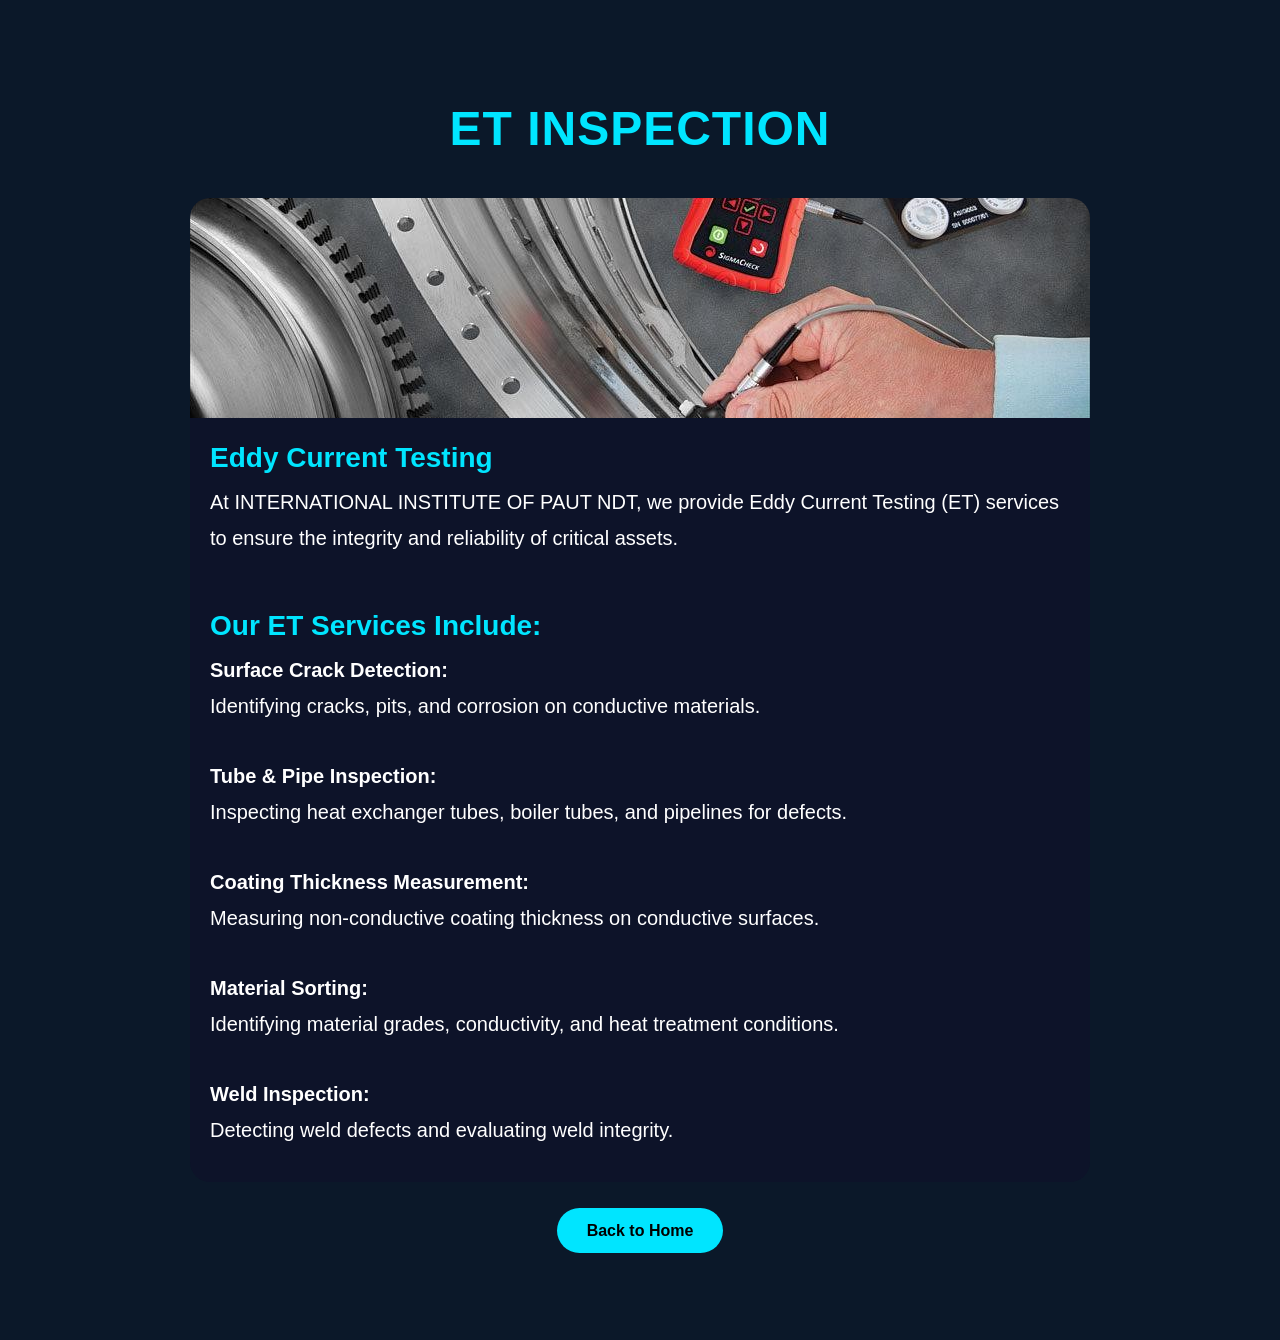
<file: et-inspection.html>
<!DOCTYPE html>
<html lang="en">
<head>
    <meta charset="UTF-8">
    <meta name="viewport" content="width=device-width, initial-scale=1.0">
    <title>ET Inspection</title>
    <link rel="stylesheet" href="style.css">
</head>
<body>

<section class="training-section">
    <h1 class="section-title">ET INSPECTION</h1>

    <div class="service-card" style="max-width:900px; margin:auto;">
        <img src="cHNUKLPngyO8U9tAHDfkMDzdLbeEpOrQmX6hLSUE.jpg" alt="ET Inspection">

        <h3>Eddy Current Testing</h3>

        <p class="typing-text">
            At INTERNATIONAL INSTITUTE OF PAUT NDT, we provide Eddy Current Testing (ET) services to ensure the integrity and reliability of critical assets.
        </p>

        <h3>Our ET Services Include:</h3>

        <p class="typing-text"><strong>Surface Crack Detection:</strong><br>Identifying cracks, pits, and corrosion on conductive materials.</p>

        <p class="typing-text"><strong>Tube & Pipe Inspection:</strong><br>Inspecting heat exchanger tubes, boiler tubes, and pipelines for defects.</p>

        <p class="typing-text"><strong>Coating Thickness Measurement:</strong><br>Measuring non-conductive coating thickness on conductive surfaces.</p>

        <p class="typing-text"><strong>Material Sorting:</strong><br>Identifying material grades, conductivity, and heat treatment conditions.</p>

        <p class="typing-text"><strong>Weld Inspection:</strong><br>Detecting weld defects and evaluating weld integrity.</p>
    </div>

    <div style="text-align:center; margin-top:40px;">
        <a href="index.html" class="btn">Back to Home</a>
    </div>
</section>

</body>
</html>
</file>
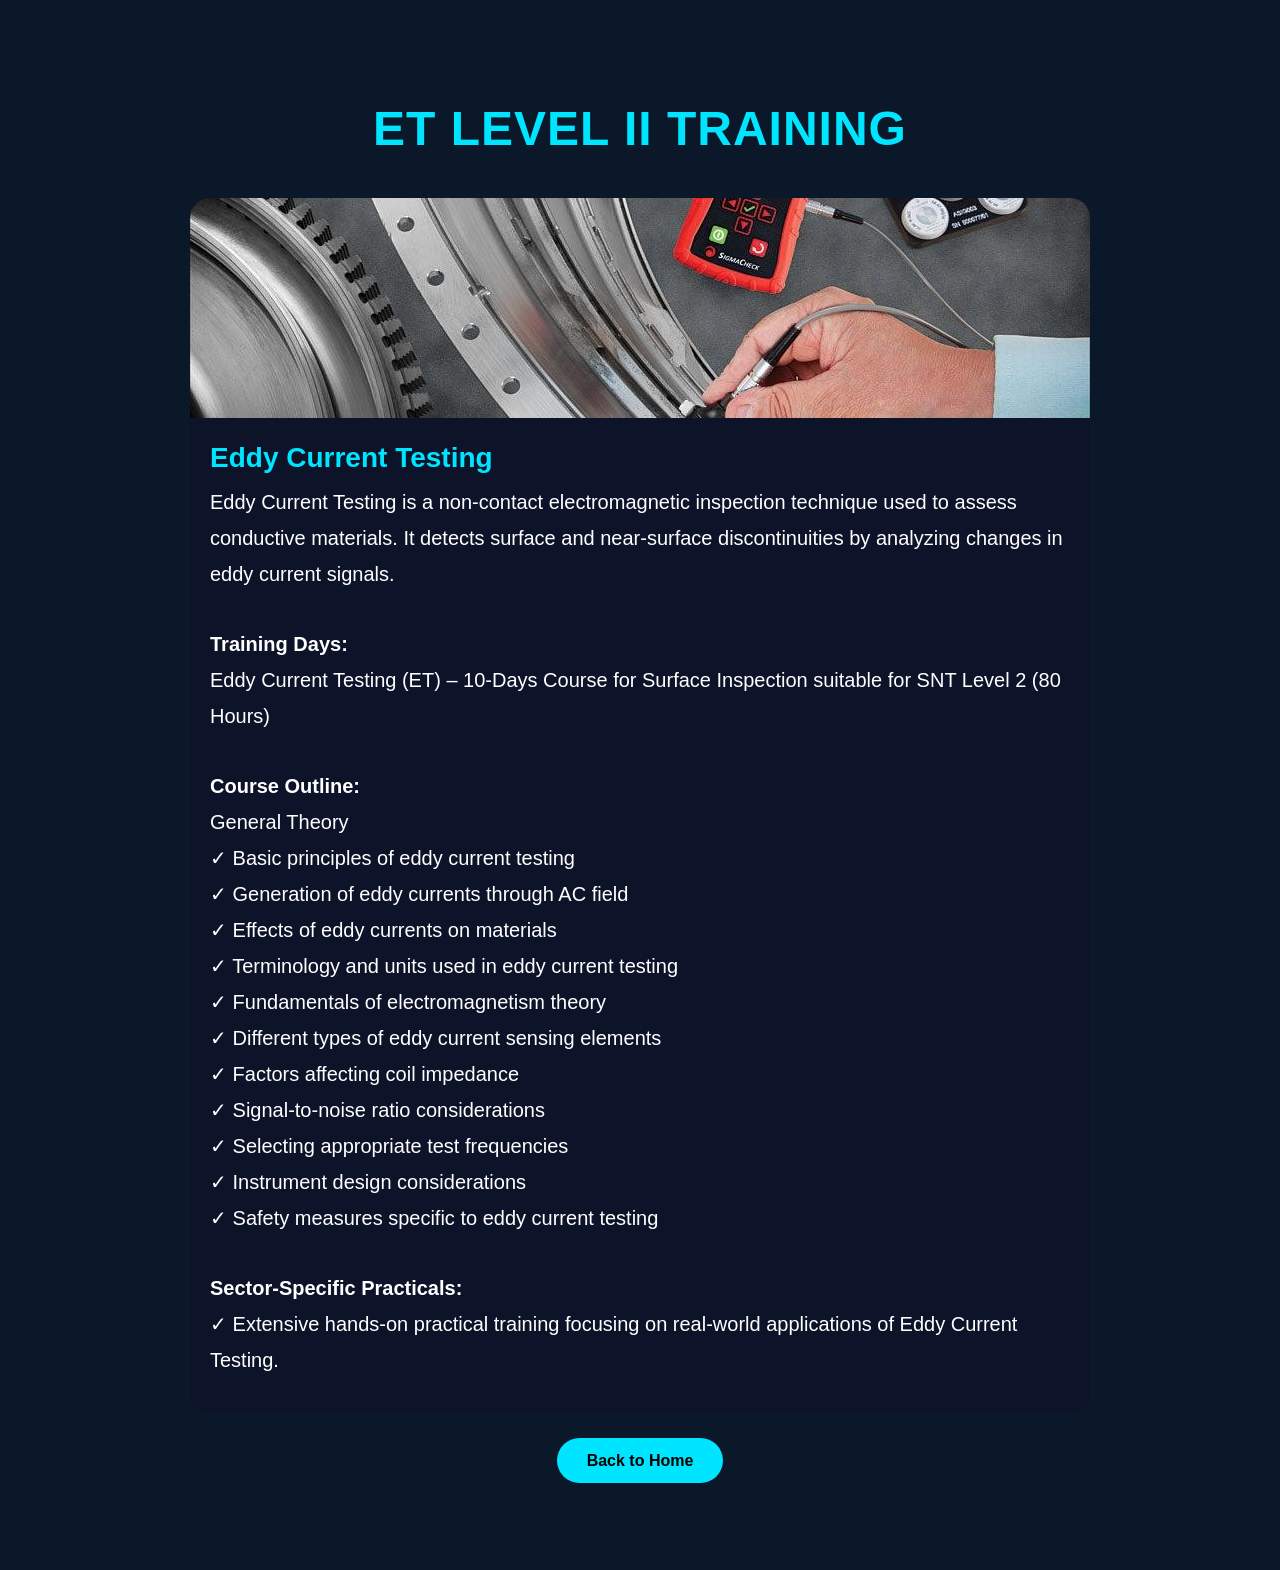
<file: et.html>
<!DOCTYPE html>
<html lang="en">
<head>
    <meta charset="UTF-8">
    <meta name="viewport" content="width=device-width, initial-scale=1.0">
    <title>ET Level II Training</title>
    <link rel="stylesheet" href="style.css">
</head>
<body>

<section class="training-section">

    <h1 class="section-title">ET LEVEL II TRAINING</h1>

    <div class="service-card" style="max-width:900px; margin:auto;">

        <img src="cHNUKLPngyO8U9tAHDfkMDzdLbeEpOrQmX6hLSUE.jpg" alt="ET Training">

        <h3>Eddy Current Testing</h3>

        <p class="typing-text">
            Eddy Current Testing is a non-contact electromagnetic inspection technique used to assess conductive materials. It detects surface and near-surface discontinuities by analyzing changes in eddy current signals.
        </p>

        <p class="typing-text">
            <strong>Training Days:<br></strong>
            Eddy Current Testing (ET) – 10-Days Course for Surface Inspection suitable for SNT Level 2 (80 Hours)
        </p>

        <p class="typing-text">
            <strong>Course Outline:<br></strong>
            General Theory<br>
            ✓ Basic principles of eddy current testing<br>
            ✓ Generation of eddy currents through AC field<br>
            ✓ Effects of eddy currents on materials<br>
            ✓ Terminology and units used in eddy current testing<br>
            ✓ Fundamentals of electromagnetism theory<br>
            ✓ Different types of eddy current sensing elements<br>
            ✓ Factors affecting coil impedance<br>
            ✓ Signal-to-noise ratio considerations<br>
            ✓ Selecting appropriate test frequencies<br>
            ✓ Instrument design considerations<br>
            ✓ Safety measures specific to eddy current testing<br>
        </p>

        <p class="typing-text">
            <strong>Sector-Specific Practicals:<br></strong>
            ✓ Extensive hands-on practical training focusing on real-world applications of Eddy Current Testing.
        </p>

    </div>

    <div style="text-align:center; margin-top:40px;">
        <a href="index.html" class="btn">Back to Home</a>
    </div>

</section>

</body>
</html>
</file>
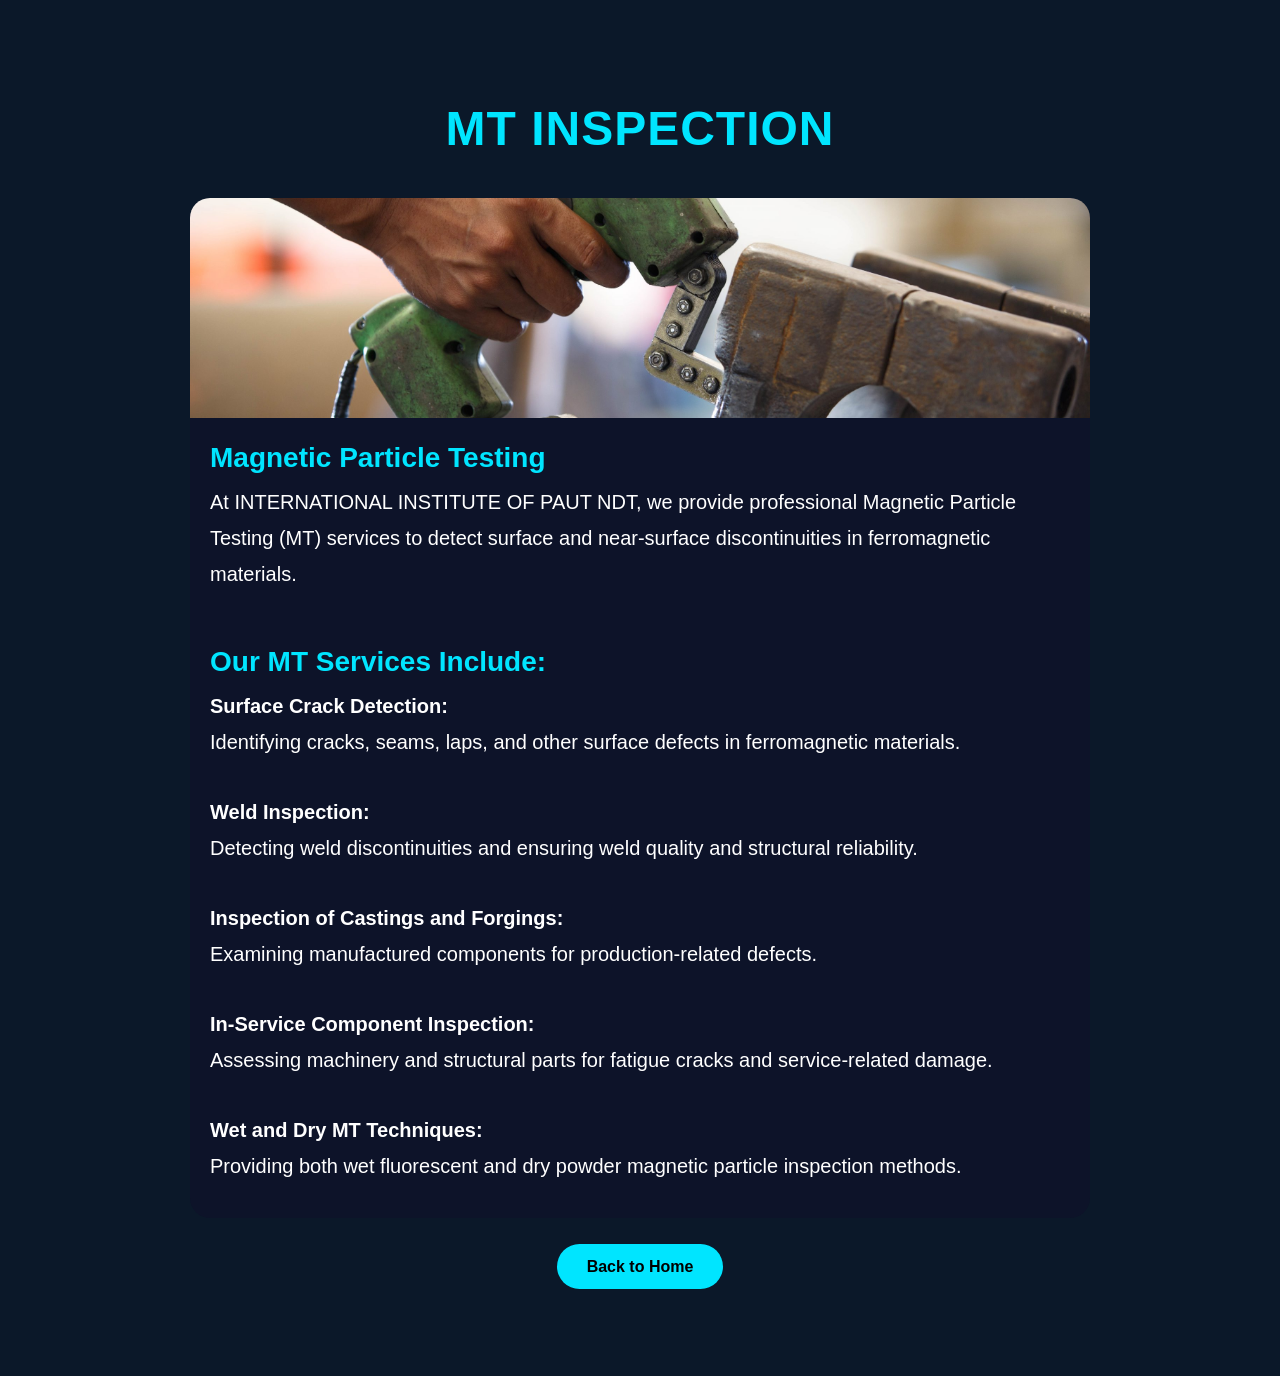
<file: mt-inspection.html>
<!DOCTYPE html>
<html lang="en">
<head>
    <meta charset="UTF-8">
    <meta name="viewport" content="width=device-width, initial-scale=1.0">
    <title>MT Inspection</title>
    <link rel="stylesheet" href="style.css">
</head>
<body>

<section class="training-section">
    <h1 class="section-title">MT INSPECTION</h1>

    <div class="service-card" style="max-width:900px; margin:auto;">
        <img src="iStock-537379128-scaled.jpg" alt="MT Inspection">

        <h3>Magnetic Particle Testing</h3>

        <p class="typing-text">
            At INTERNATIONAL INSTITUTE OF PAUT NDT, we provide professional Magnetic Particle Testing (MT) services to detect surface and near-surface discontinuities in ferromagnetic materials.
        </p>

        <h3>Our MT Services Include:</h3>

        <p class="typing-text"><strong>Surface Crack Detection:</strong><br>Identifying cracks, seams, laps, and other surface defects in ferromagnetic materials.</p>

        <p class="typing-text"><strong>Weld Inspection:</strong><br>Detecting weld discontinuities and ensuring weld quality and structural reliability.</p>

        <p class="typing-text"><strong>Inspection of Castings and Forgings:</strong><br>Examining manufactured components for production-related defects.</p>

        <p class="typing-text"><strong>In-Service Component Inspection:</strong><br>Assessing machinery and structural parts for fatigue cracks and service-related damage.</p>

        <p class="typing-text"><strong>Wet and Dry MT Techniques:</strong><br>Providing both wet fluorescent and dry powder magnetic particle inspection methods.</p>
    </div>

    <div style="text-align:center; margin-top:40px;">
        <a href="index.html" class="btn">Back to Home</a>
    </div>
</section>

</body>
</html>
</file>
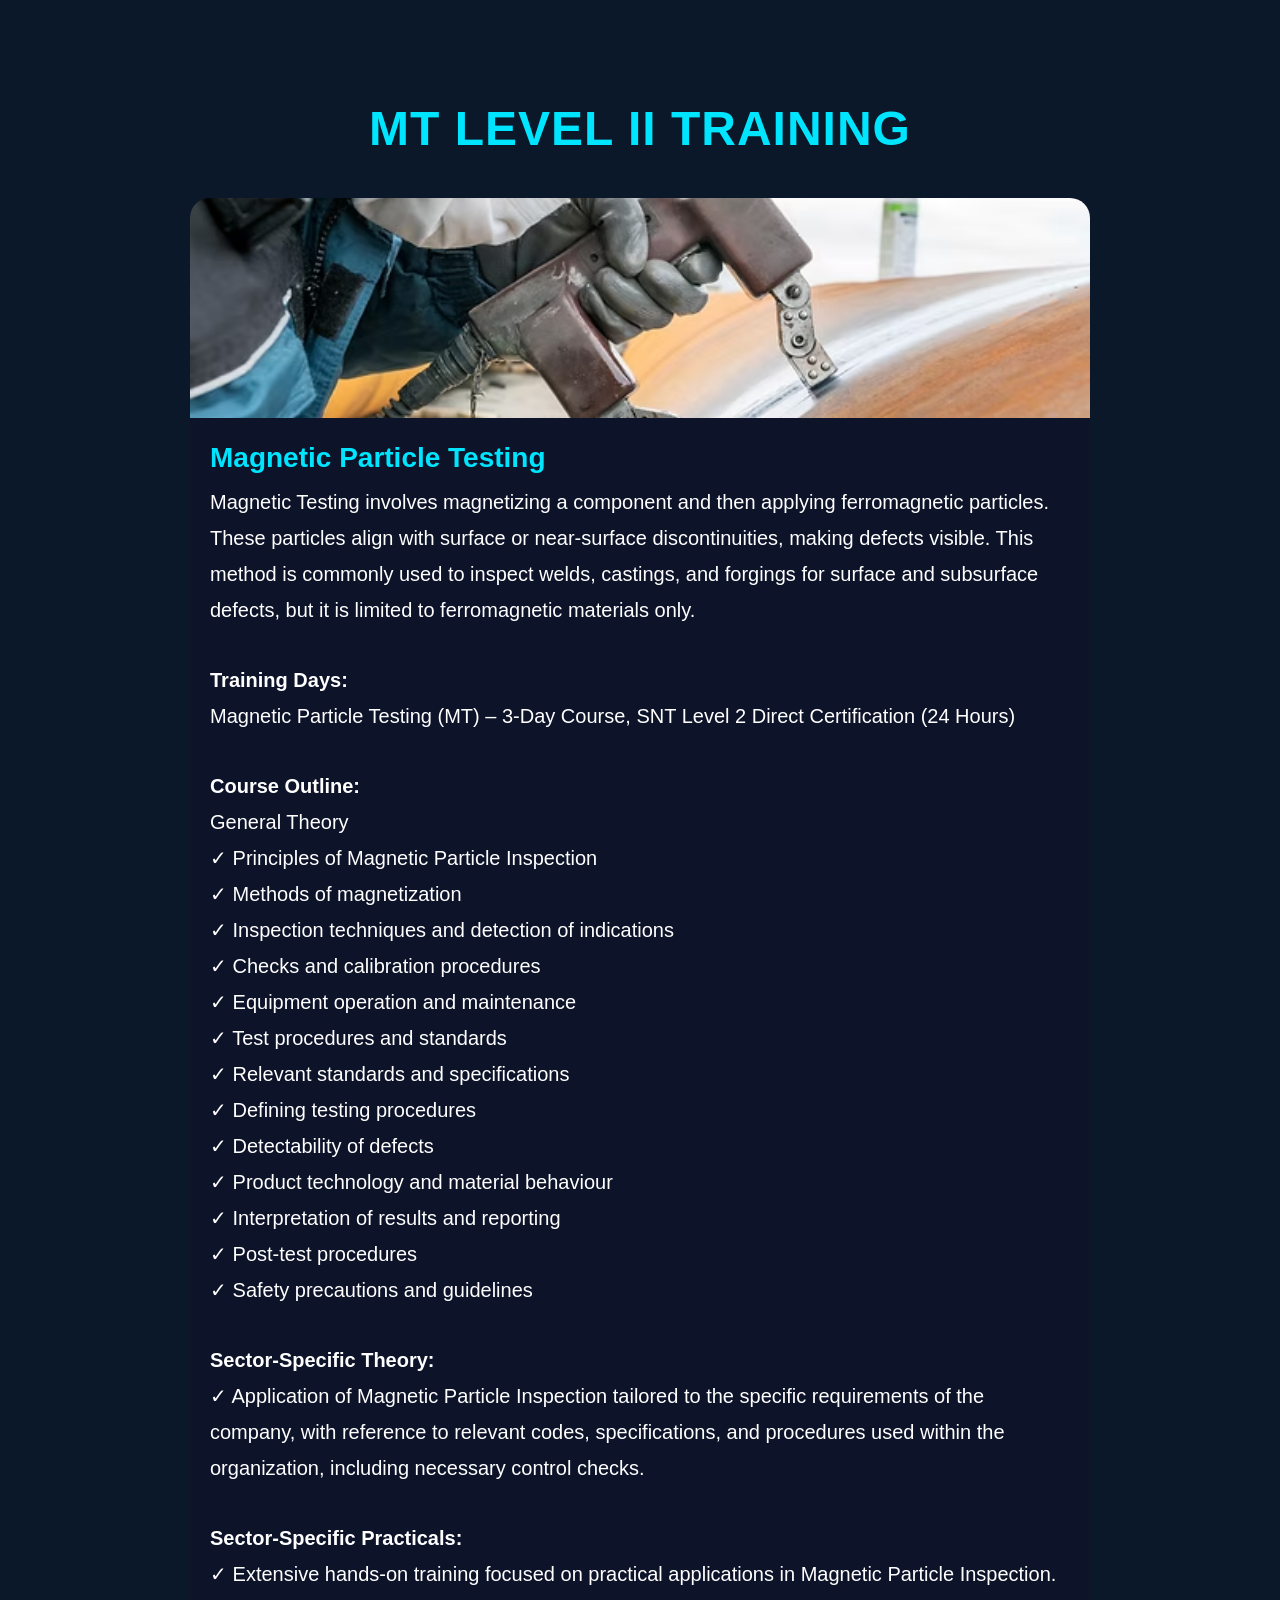
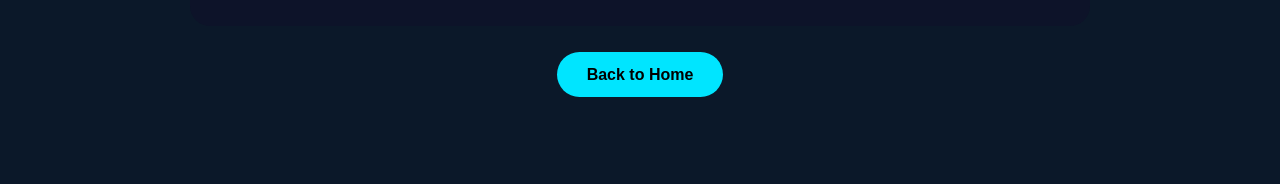
<file: mt.html>
<!DOCTYPE html>
<html lang="en">
<head>
    <meta charset="UTF-8">
    <meta name="viewport" content="width=device-width, initial-scale=1.0">
    <title>MT Level II Training</title>
    <link rel="stylesheet" href="style.css">
</head>
<body>

<section class="training-section">

    <h1 class="section-title">MT LEVEL II TRAINING</h1>

    <div class="service-card" style="max-width:900px; margin:auto;">

        <img src="ae8890_83fff174814e492589e5b85255a777da~mv2.avif" alt="MT Training">

        <h3>Magnetic Particle Testing</h3>

        <p class="typing-text">
            Magnetic Testing involves magnetizing a component and then applying ferromagnetic particles. These particles align with surface or near-surface discontinuities, making defects visible. This method is commonly used to inspect welds, castings, and forgings for surface and subsurface defects, but it is limited to ferromagnetic materials only.
        </p>

        <p class="typing-text">
            <strong>Training Days:<br></strong>
            Magnetic Particle Testing (MT) – 3-Day Course, SNT Level 2 Direct Certification (24 Hours)
        </p>

        <p class="typing-text">
            <strong>Course Outline:<br></strong>
            General Theory<br>
            ✓ Principles of Magnetic Particle Inspection<br>
            ✓ Methods of magnetization<br>
            ✓ Inspection techniques and detection of indications<br>
            ✓ Checks and calibration procedures<br>
            ✓ Equipment operation and maintenance<br>
            ✓ Test procedures and standards<br>
            ✓ Relevant standards and specifications<br>
            ✓ Defining testing procedures<br>
            ✓ Detectability of defects<br>
            ✓ Product technology and material behaviour<br>
            ✓ Interpretation of results and reporting<br>
            ✓ Post-test procedures<br>
            ✓ Safety precautions and guidelines<br>
        </p>

        <p class="typing-text">
            <strong>Sector-Specific Theory:<br></strong>
            ✓ Application of Magnetic Particle Inspection tailored to the specific requirements of the company, with reference to relevant codes, specifications, and procedures used within the organization, including necessary control checks.
        </p>

        <p class="typing-text">
            <strong>Sector-Specific Practicals:<br></strong>
            ✓ Extensive hands-on training focused on practical applications in Magnetic Particle Inspection.
        </p>

    </div>

    <div style="text-align:center; margin-top:40px;">
        <a href="index.html" class="btn">Back to Home</a>
    </div>

</section>

</body>
</html>
</file>
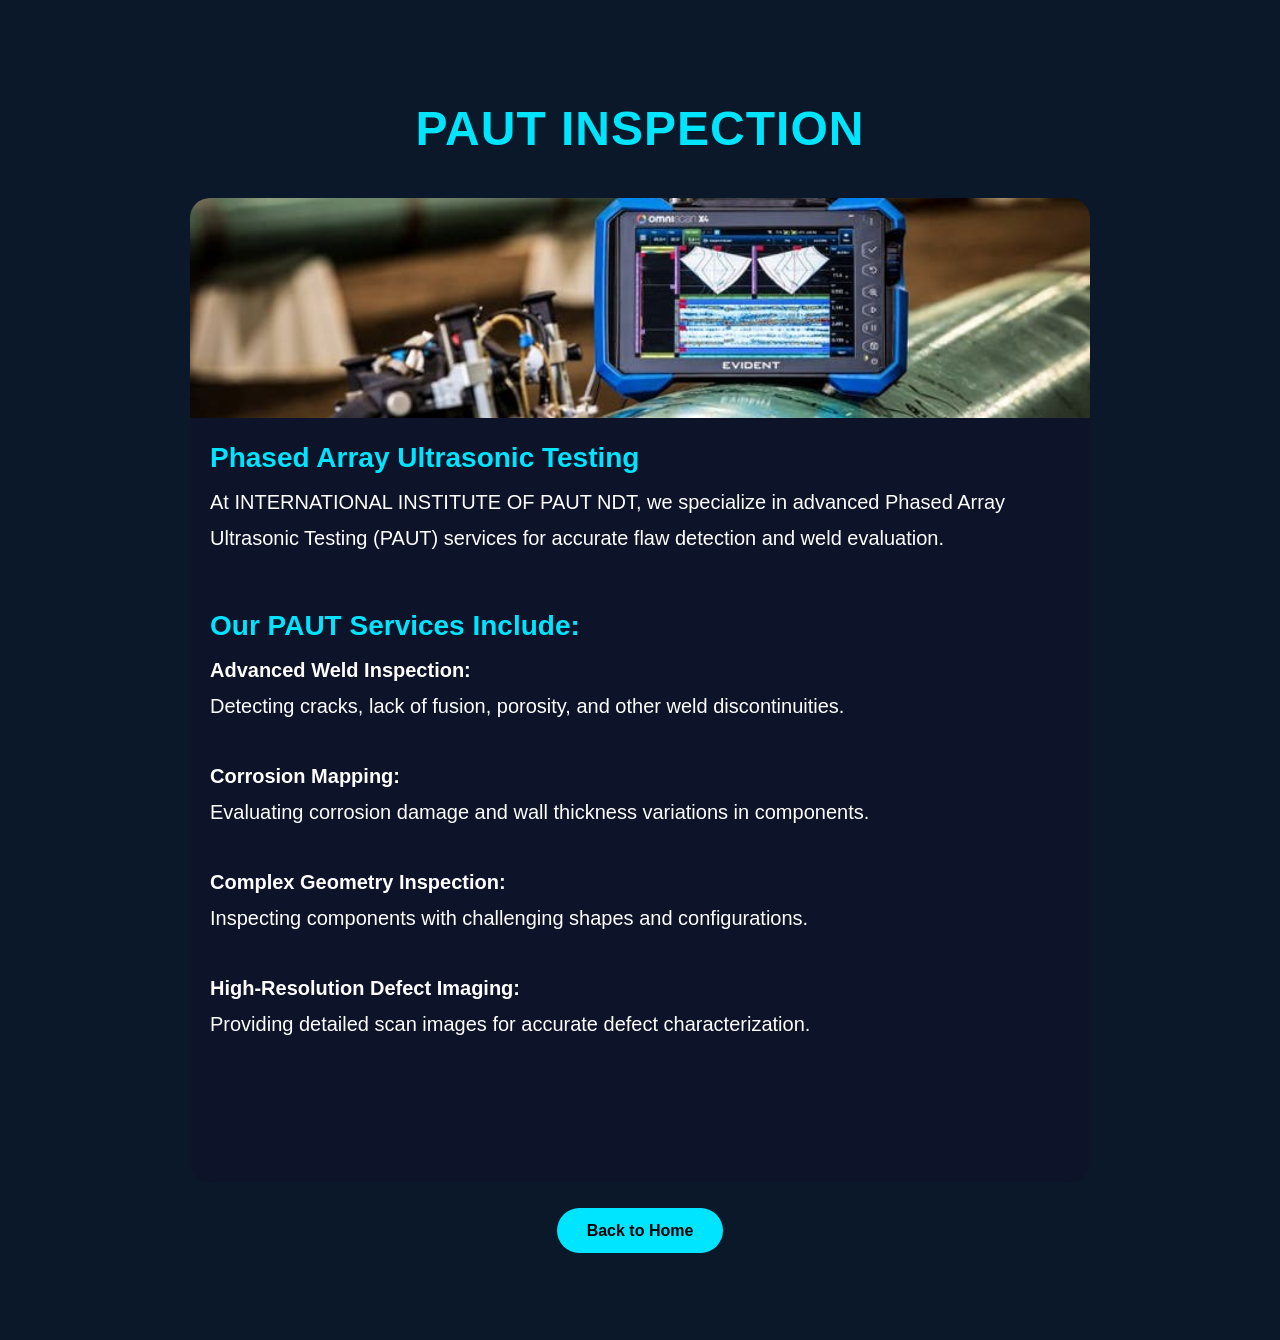
<file: paut-inspection.html>
<!DOCTYPE html>
<html lang="en">
<head>
    <meta charset="UTF-8">
    <meta name="viewport" content="width=device-width, initial-scale=1.0">
    <title>PAUT Inspection</title>
    <link rel="stylesheet" href="style.css">
</head>
<body>

<section class="training-section">
    <h1 class="section-title">PAUT INSPECTION</h1>

    <div class="service-card" style="max-width:900px; margin:auto;">
        <img src="media_11d6516d09ba408bd4d90f1a91fa9bd14779b223a.jpg" alt="PAUT Inspection">

        <h3>Phased Array Ultrasonic Testing</h3>

        <p class="typing-text">
            At INTERNATIONAL INSTITUTE OF PAUT NDT, we specialize in advanced Phased Array Ultrasonic Testing (PAUT) services for accurate flaw detection and weld evaluation.
        </p>

        <h3>Our PAUT Services Include:</h3>

        <p class="typing-text"><strong>Advanced Weld Inspection:</strong><br>Detecting cracks, lack of fusion, porosity, and other weld discontinuities.</p>

        <p class="typing-text"><strong>Corrosion Mapping:</strong><br>Evaluating corrosion damage and wall thickness variations in components.</p>

        <p class="typing-text"><strong>Complex Geometry Inspection:</strong><br>Inspecting components with challenging shapes and configurations.</p>

        <p class="typing-text"><strong>High-Resolution Defect Imaging:</strong><br>Providing detailed scan images for accurate defect characterization.</p>

        <p class="typing-text"><strong>Pipeline and Pressure Vessel Inspection:</strong><br>Ensuring the integrity and safety of critical industrial assets.</p>
    </div>

    <div style="text-align:center; margin-top:40px;">
        <a href="index.html" class="btn">Back to Home</a>
    </div>
</section>

</body>
</html>
</file>
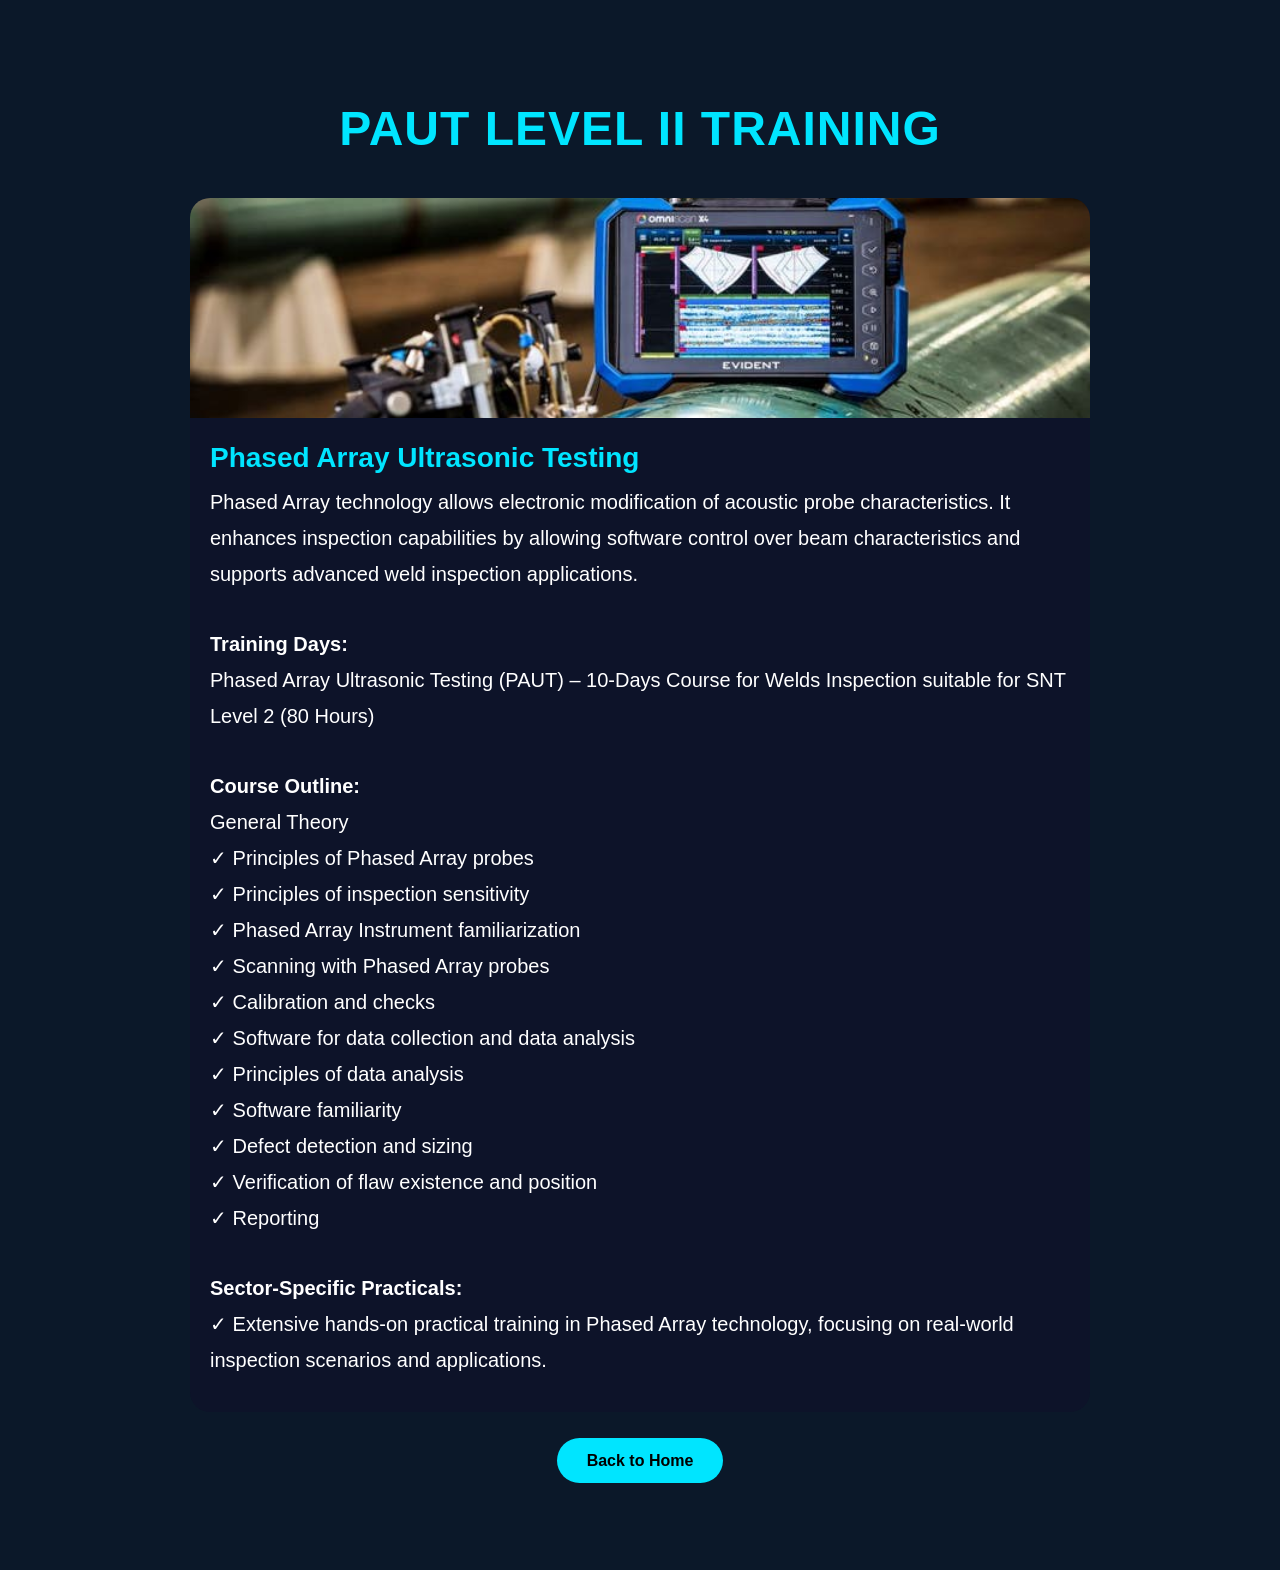
<file: paut.html>
<!DOCTYPE html>
<html lang="en">
<head>
    <meta charset="UTF-8">
    <meta name="viewport" content="width=device-width, initial-scale=1.0">
    <title>PAUT Level II Training</title>
    <link rel="stylesheet" href="style.css">
</head>
<body>

<section class="training-section">

    <h1 class="section-title">PAUT LEVEL II TRAINING</h1>

    <div class="service-card" style="max-width:900px; margin:auto;">

        <img src="media_11d6516d09ba408bd4d90f1a91fa9bd14779b223a.jpg" alt="PAUT Training">

        <h3>Phased Array Ultrasonic Testing</h3>

        <p class="typing-text">
            Phased Array technology allows electronic modification of acoustic probe characteristics. It enhances inspection capabilities by allowing software control over beam characteristics and supports advanced weld inspection applications.
        </p>

        <p class="typing-text">
            <strong>Training Days:<br></strong>
            Phased Array Ultrasonic Testing (PAUT) – 10-Days Course for Welds Inspection suitable for SNT Level 2 (80 Hours)
        </p>

        <p class="typing-text">
            <strong>Course Outline:<br></strong>
            General Theory<br>
            ✓ Principles of Phased Array probes<br>
            ✓ Principles of inspection sensitivity<br>
            ✓ Phased Array Instrument familiarization<br>
            ✓ Scanning with Phased Array probes<br>
            ✓ Calibration and checks<br>
            ✓ Software for data collection and data analysis<br>
            ✓ Principles of data analysis<br>
            ✓ Software familiarity<br>
            ✓ Defect detection and sizing<br>
            ✓ Verification of flaw existence and position<br>
            ✓ Reporting<br>
        </p>

        <p class="typing-text">
            <strong>Sector-Specific Practicals:<br></strong>
            ✓ Extensive hands-on practical training in Phased Array technology, focusing on real-world inspection scenarios and applications.
        </p>

    </div>

    <div style="text-align:center; margin-top:40px;">
        <a href="index.html" class="btn">Back to Home</a>
    </div>

</section>

</body>
</html>
</file>
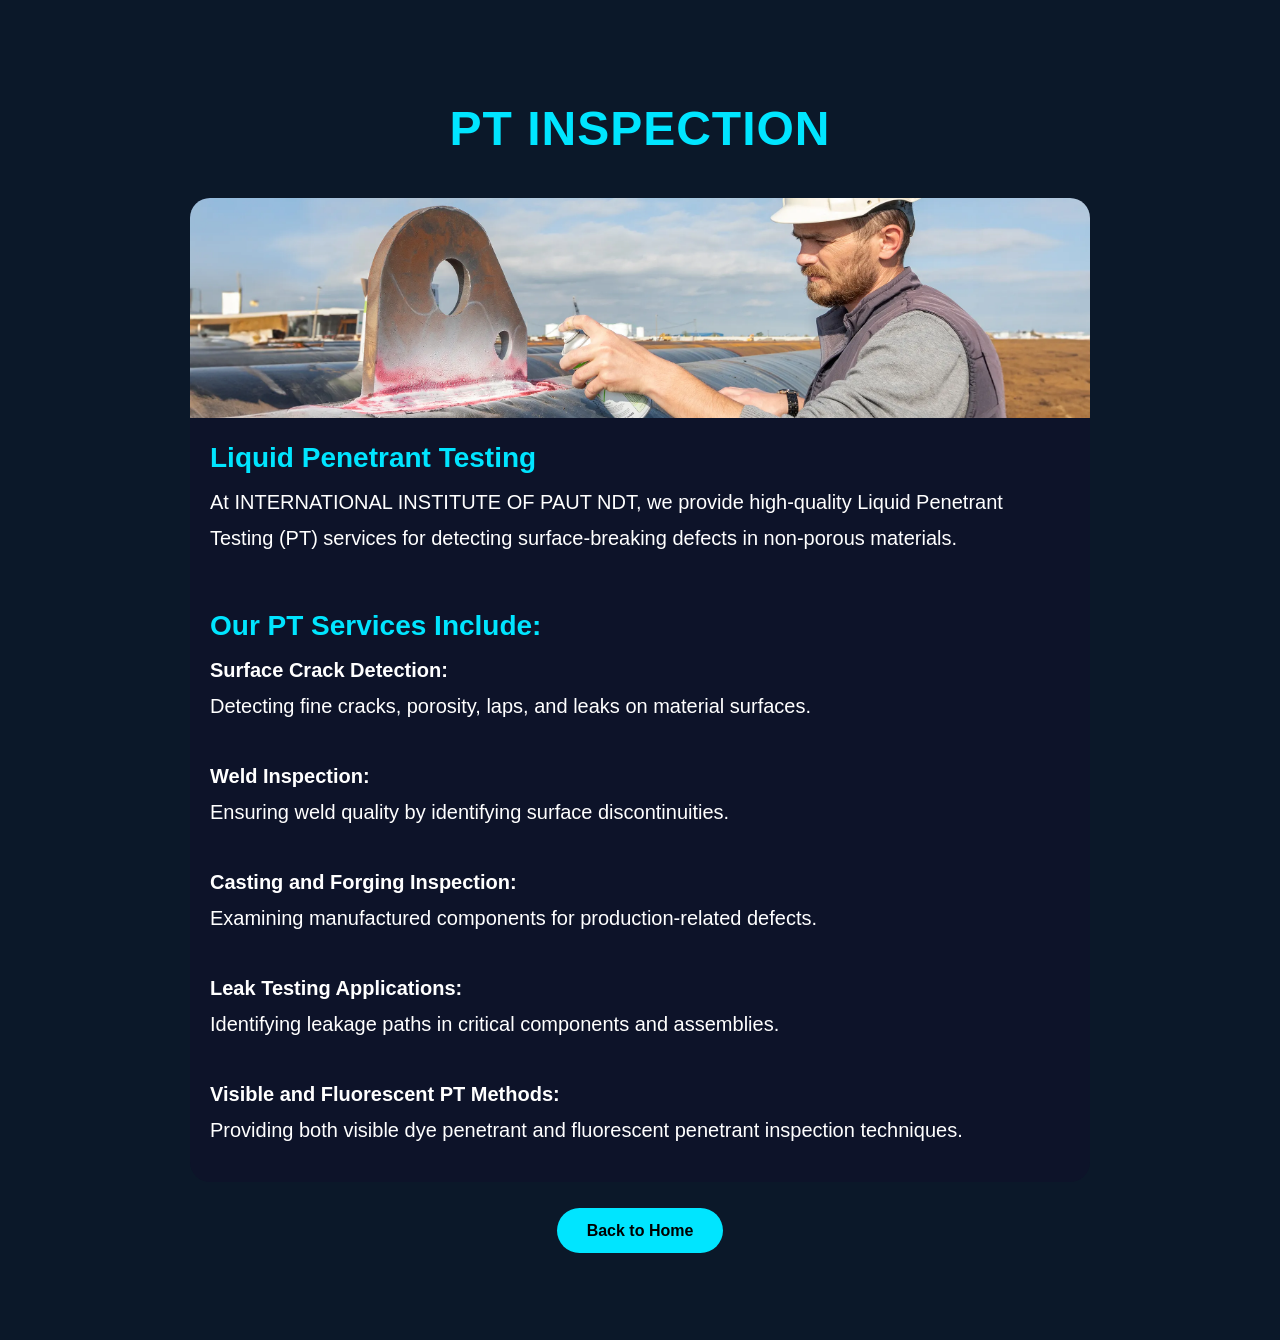
<file: pt-inspection.html>
<!DOCTYPE html>
<html lang="en">
<head>
    <meta charset="UTF-8">
    <meta name="viewport" content="width=device-width, initial-scale=1.0">
    <title>PT Inspection</title>
    <link rel="stylesheet" href="style.css">
</head>
<body>

<section class="training-section">
    <h1 class="section-title">PT INSPECTION</h1>

    <div class="service-card" style="max-width:900px; margin:auto;">
        <img src="2556x0.webp" alt="PT Inspection">

        <h3>Liquid Penetrant Testing</h3>

        <p class="typing-text">
            At INTERNATIONAL INSTITUTE OF PAUT NDT, we provide high-quality Liquid Penetrant Testing (PT) services for detecting surface-breaking defects in non-porous materials.
        </p>

        <h3>Our PT Services Include:</h3>

        <p class="typing-text"><strong>Surface Crack Detection:</strong><br>Detecting fine cracks, porosity, laps, and leaks on material surfaces.</p>

        <p class="typing-text"><strong>Weld Inspection:</strong><br>Ensuring weld quality by identifying surface discontinuities.</p>

        <p class="typing-text"><strong>Casting and Forging Inspection:</strong><br>Examining manufactured components for production-related defects.</p>

        <p class="typing-text"><strong>Leak Testing Applications:</strong><br>Identifying leakage paths in critical components and assemblies.</p>

        <p class="typing-text"><strong>Visible and Fluorescent PT Methods:</strong><br>Providing both visible dye penetrant and fluorescent penetrant inspection techniques.</p>
    </div>

    <div style="text-align:center; margin-top:40px;">
        <a href="index.html" class="btn">Back to Home</a>
    </div>
</section>

</body>
</html>
</file>
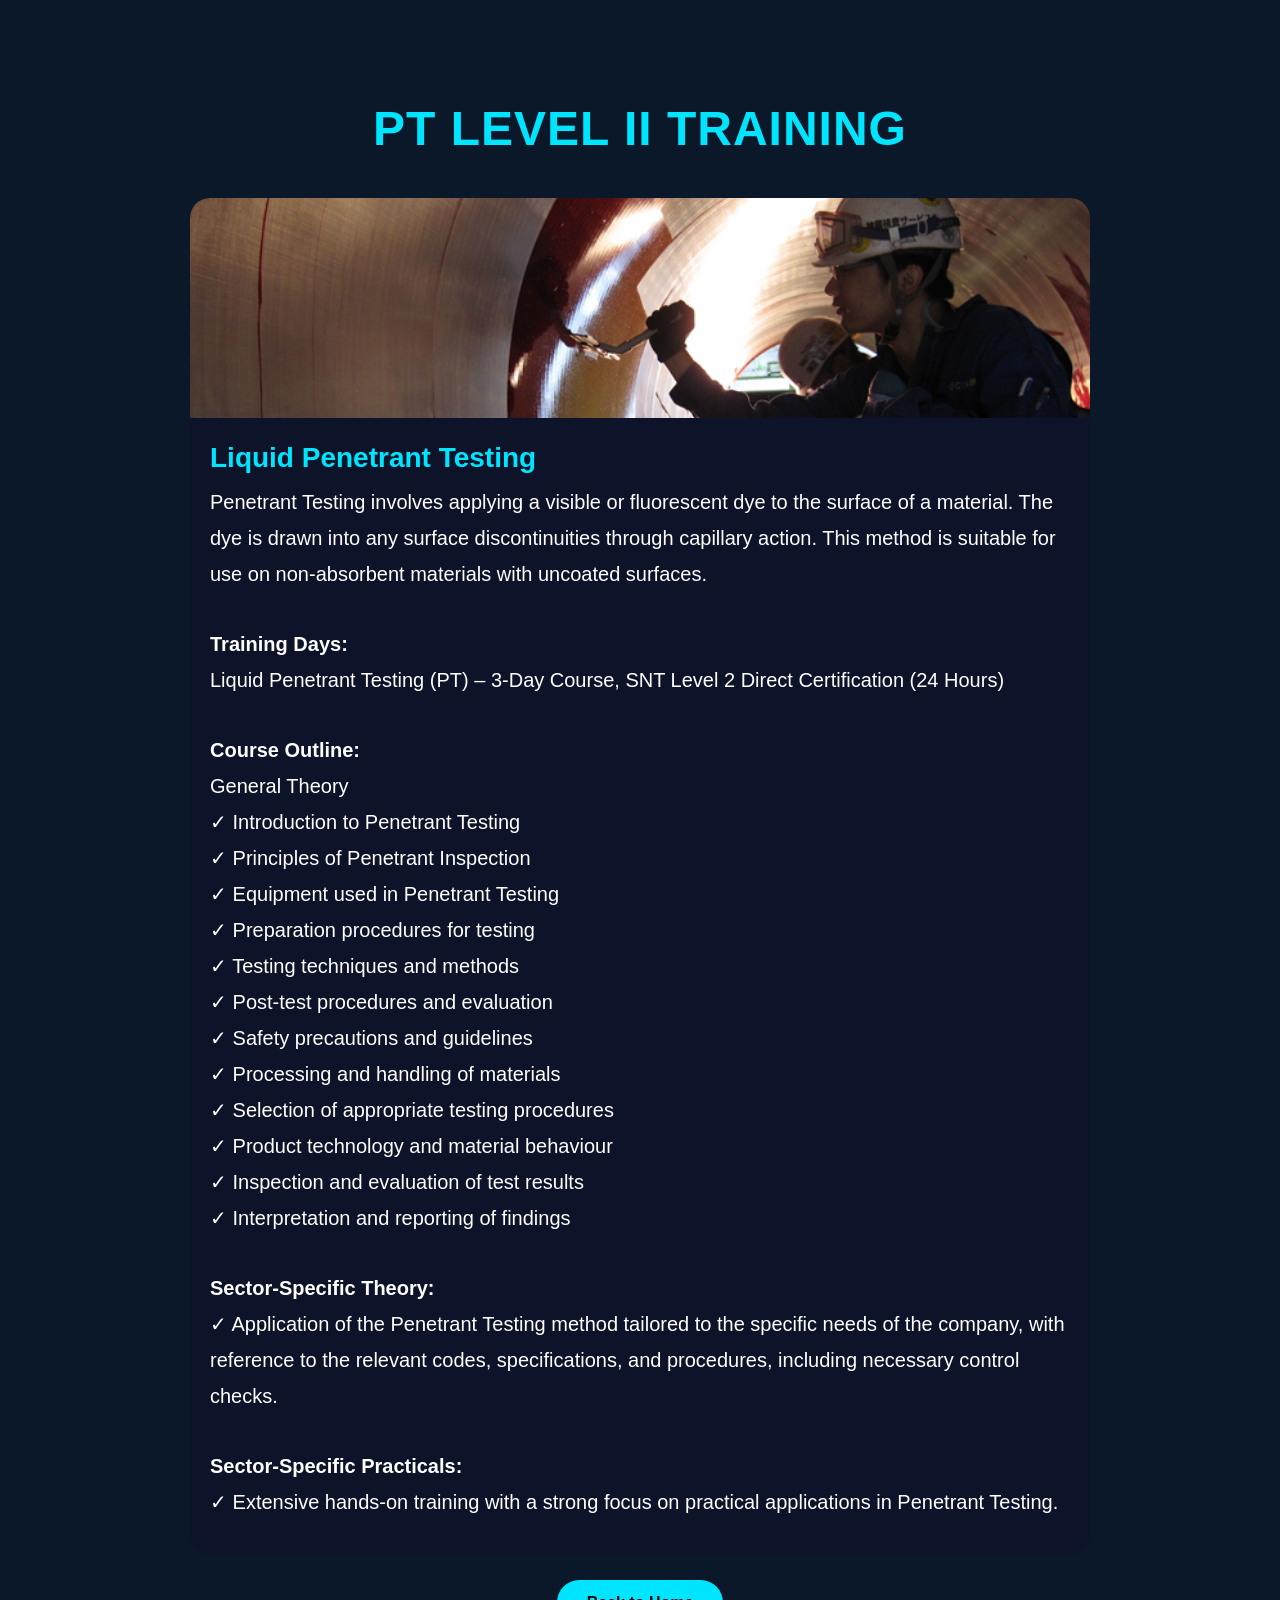
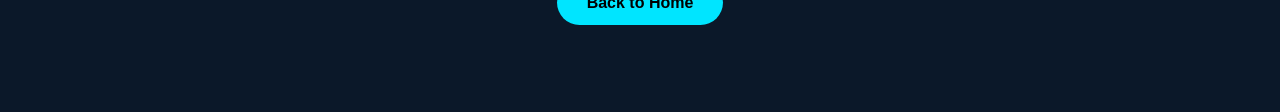
<file: pt.html>
<!DOCTYPE html>
<html lang="en">
<head>
    <meta charset="UTF-8">
    <meta name="viewport" content="width=device-width, initial-scale=1.0">
    <title>PT Level II Training</title>
    <link rel="stylesheet" href="style.css">
</head>
<body>

<section class="training-section">

    <h1 class="section-title">PT LEVEL II TRAINING</h1>

    <div class="service-card" style="max-width:900px; margin:auto;">

        <img src="pt_img01.png" alt="PT Training">

        <h3>Liquid Penetrant Testing</h3>

        <p class="typing-text">
            Penetrant Testing involves applying a visible or fluorescent dye to the surface of a material. The dye is drawn into any surface discontinuities through capillary action. This method is suitable for use on non-absorbent materials with uncoated surfaces.
        </p>

        <p class="typing-text">
            <strong>Training Days:<br></strong>
            Liquid Penetrant Testing (PT) – 3-Day Course, SNT Level 2 Direct Certification (24 Hours)
        </p>

        <p class="typing-text">
            <strong>Course Outline:<br></strong>
            General Theory<br>
            ✓ Introduction to Penetrant Testing<br>
            ✓ Principles of Penetrant Inspection<br>
            ✓ Equipment used in Penetrant Testing<br>
            ✓ Preparation procedures for testing<br>
            ✓ Testing techniques and methods<br>
            ✓ Post-test procedures and evaluation<br>
            ✓ Safety precautions and guidelines<br>
            ✓ Processing and handling of materials<br>
            ✓ Selection of appropriate testing procedures<br>
            ✓ Product technology and material behaviour<br>
            ✓ Inspection and evaluation of test results<br>
            ✓ Interpretation and reporting of findings<br>
        </p>

        <p class="typing-text">
            <strong>Sector-Specific Theory:<br></strong>
            ✓ Application of the Penetrant Testing method tailored to the specific needs of the company, with reference to the relevant codes, specifications, and procedures, including necessary control checks.
        </p>

        <p class="typing-text">
            <strong>Sector-Specific Practicals:<br></strong>
            ✓ Extensive hands-on training with a strong focus on practical applications in Penetrant Testing.
        </p>

    </div>

    <div style="text-align:center; margin-top:40px;">
        <a href="index.html" class="btn">Back to Home</a>
    </div>

</section>

</body>
</html>
</file>
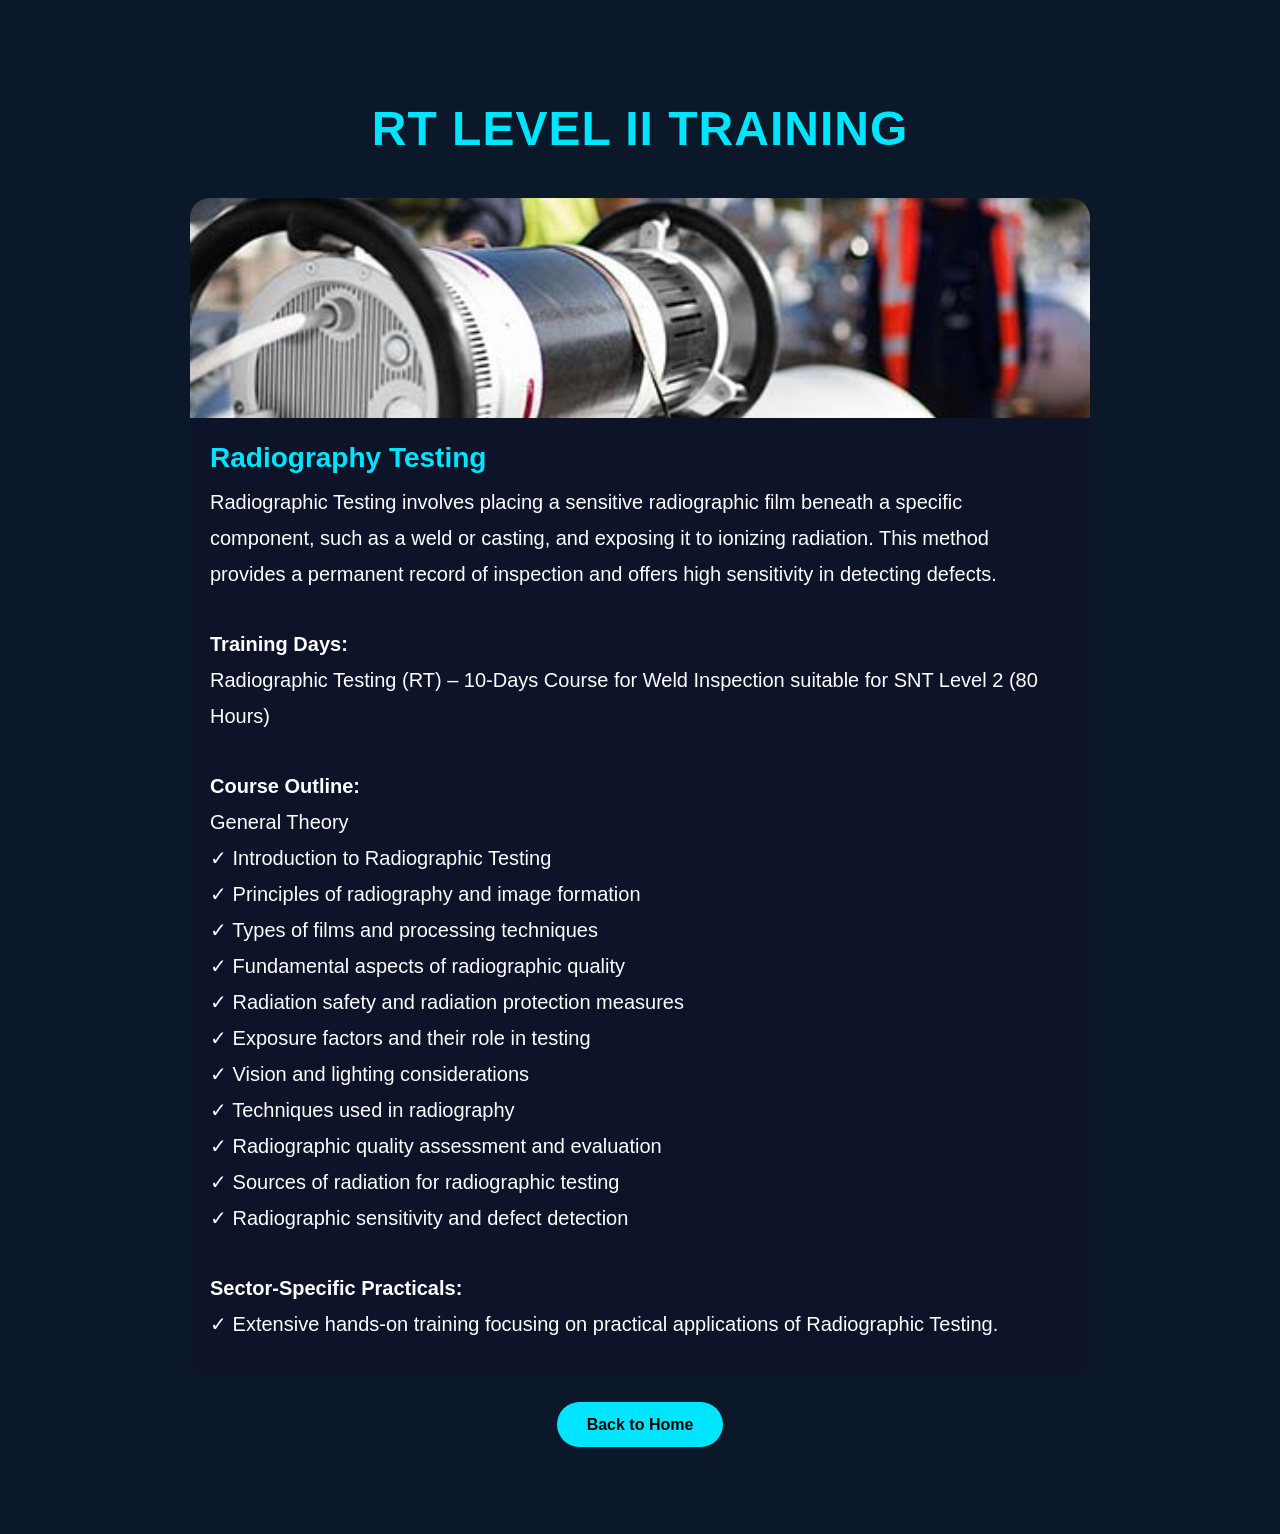
<file: rt.html>
<!DOCTYPE html>
<html lang="en">
<head>
    <meta charset="UTF-8">
    <meta name="viewport" content="width=device-width, initial-scale=1.0">
    <title>RT Level II Training</title>
    <link rel="stylesheet" href="style.css">
</head>
<body>

<section class="training-section">

    <h1 class="section-title">RT LEVEL II TRAINING</h1>

    <div class="service-card" style="max-width:900px; margin:auto;">

        <img src="ndt-method-rt-1-500x300.png" alt="RT Training">

        <h3>Radiography Testing</h3>

        <p class="typing-text">
            Radiographic Testing involves placing a sensitive radiographic film beneath a specific component, such as a weld or casting, and exposing it to ionizing radiation. This method provides a permanent record of inspection and offers high sensitivity in detecting defects.
        </p>

        <p class="typing-text">
            <strong>Training Days:<br></strong>
            Radiographic Testing (RT) – 10-Days Course for Weld Inspection suitable for SNT Level 2 (80 Hours)
        </p>

        <p class="typing-text">
            <strong>Course Outline:<br></strong>
            General Theory<br>
            ✓ Introduction to Radiographic Testing<br>
            ✓ Principles of radiography and image formation<br>
            ✓ Types of films and processing techniques<br>
            ✓ Fundamental aspects of radiographic quality<br>
            ✓ Radiation safety and radiation protection measures<br>
            ✓ Exposure factors and their role in testing<br>
            ✓ Vision and lighting considerations<br>
            ✓ Techniques used in radiography<br>
            ✓ Radiographic quality assessment and evaluation<br>
            ✓ Sources of radiation for radiographic testing<br>
            ✓ Radiographic sensitivity and defect detection<br>
        </p>

        <p class="typing-text">
            <strong>Sector-Specific Practicals:<br></strong>
            ✓ Extensive hands-on training focusing on practical applications of Radiographic Testing.
        </p>

    </div>

    <div style="text-align:center; margin-top:40px;">
        <a href="index.html" class="btn">Back to Home</a>
    </div>

</section>

</body>
</html>
</file>
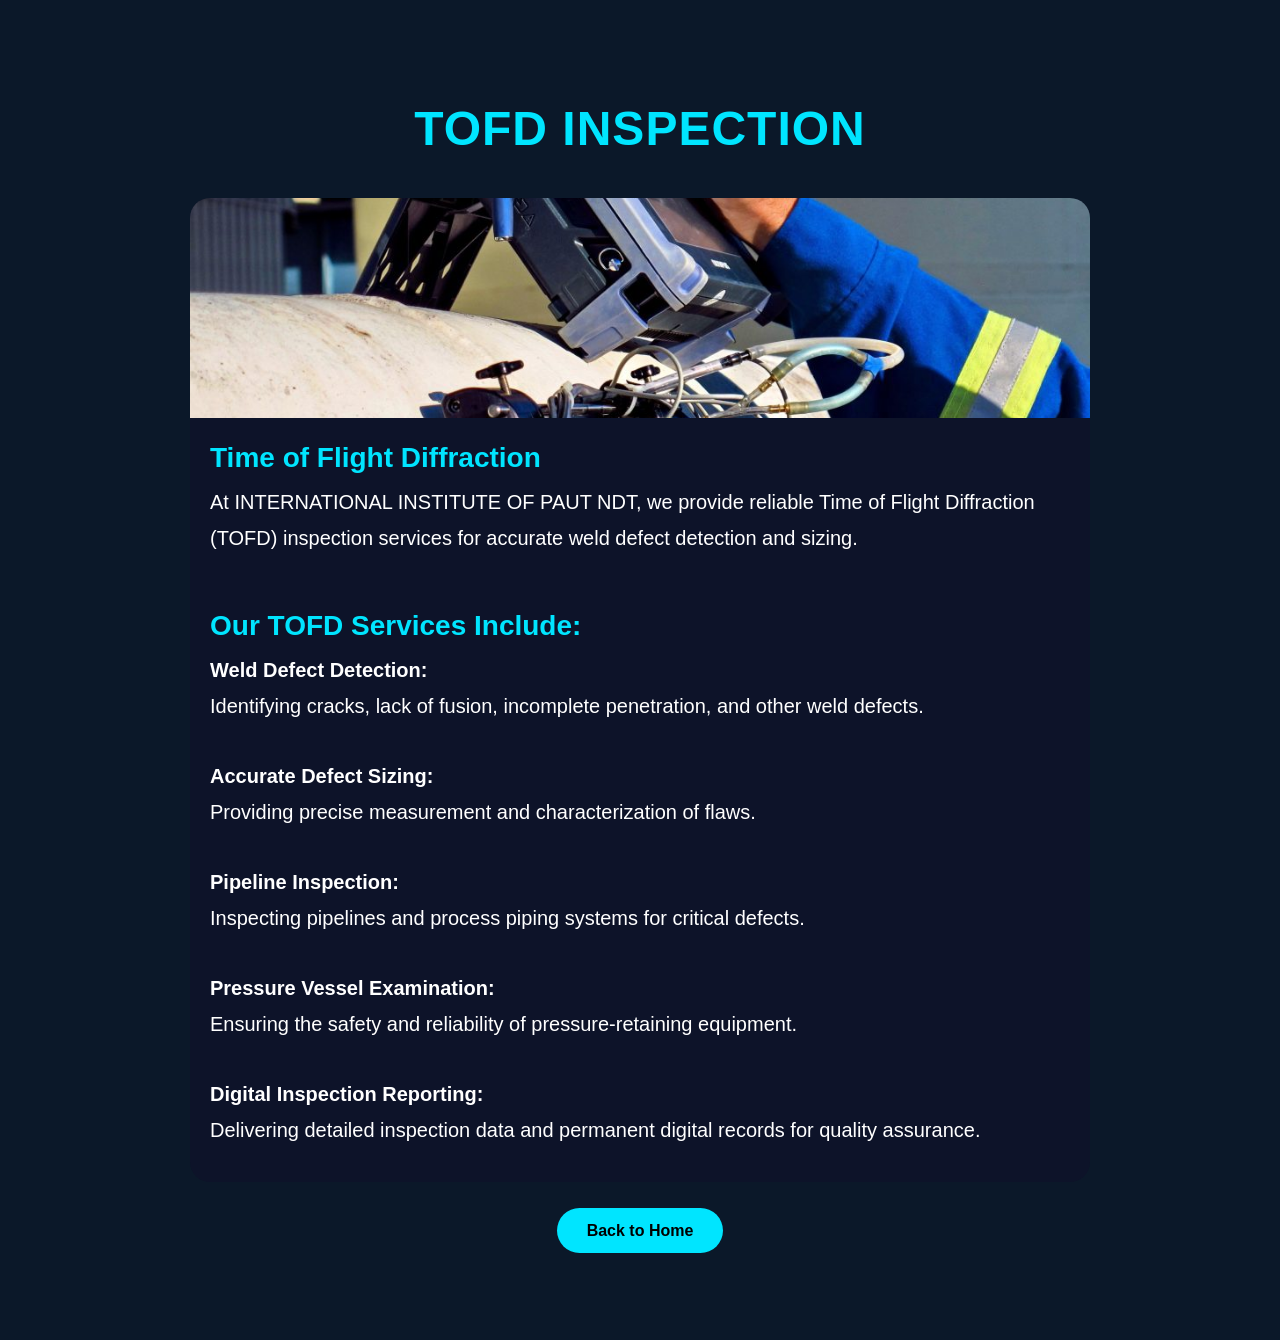
<file: tofd-inspection.html>
<!DOCTYPE html>
<html lang="en">
<head>
    <meta charset="UTF-8">
    <meta name="viewport" content="width=device-width, initial-scale=1.0">
    <title>TOFD Inspection</title>
    <link rel="stylesheet" href="style.css">
</head>
<body>

<section class="training-section">
    <h1 class="section-title">TOFD INSPECTION</h1>

    <div class="service-card" style="max-width:900px; margin:auto;">
        <img src="Advanced-NDT-TOFD-1024x819.jpg" alt="TOFD Inspection">

        <h3>Time of Flight Diffraction</h3>

        <p class="typing-text">
            At INTERNATIONAL INSTITUTE OF PAUT NDT, we provide reliable Time of Flight Diffraction (TOFD) inspection services for accurate weld defect detection and sizing.
        </p>

        <h3>Our TOFD Services Include:</h3>

        <p class="typing-text"><strong>Weld Defect Detection:</strong><br>Identifying cracks, lack of fusion, incomplete penetration, and other weld defects.</p>

        <p class="typing-text"><strong>Accurate Defect Sizing:</strong><br>Providing precise measurement and characterization of flaws.</p>

        <p class="typing-text"><strong>Pipeline Inspection:</strong><br>Inspecting pipelines and process piping systems for critical defects.</p>

        <p class="typing-text"><strong>Pressure Vessel Examination:</strong><br>Ensuring the safety and reliability of pressure-retaining equipment.</p>

        <p class="typing-text"><strong>Digital Inspection Reporting:</strong><br>Delivering detailed inspection data and permanent digital records for quality assurance.</p>
    </div>

    <div style="text-align:center; margin-top:40px;">
        <a href="index.html" class="btn">Back to Home</a>
    </div>
</section>

</body>
</html>
</file>
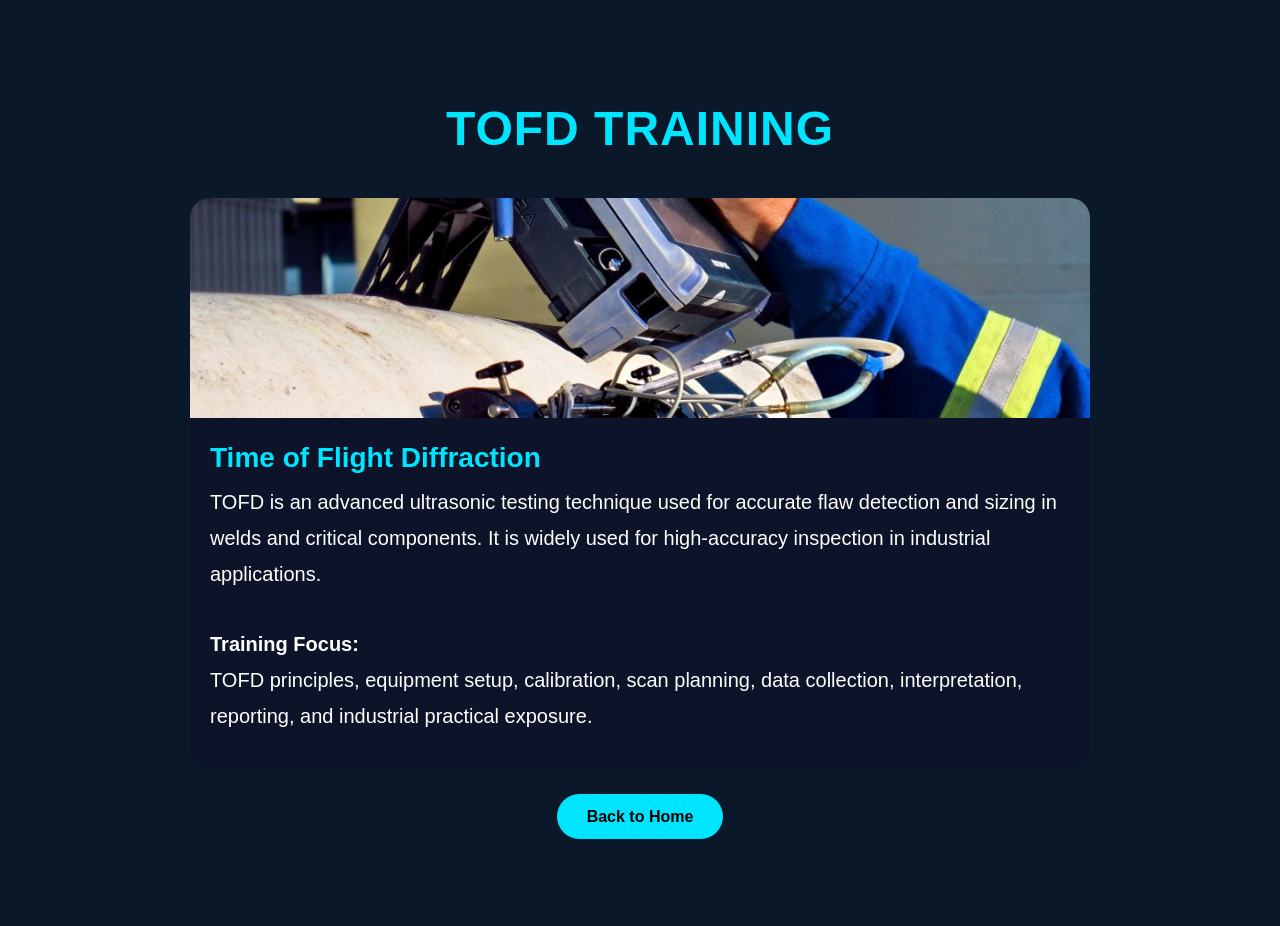
<file: tofd.html>
<!DOCTYPE html>
<html lang="en">
<head>
    <meta charset="UTF-8">
    <meta name="viewport" content="width=device-width, initial-scale=1.0">
    <title>TOFD Training</title>
    <link rel="stylesheet" href="style.css">
</head>
<body>

<section class="training-section">

    <h1 class="section-title">TOFD TRAINING</h1>

    <div class="service-card" style="max-width:900px; margin:auto;">

        <img src="Advanced-NDT-TOFD-1024x819.jpg" alt="TOFD Training">

        <h3>Time of Flight Diffraction</h3>

        <p class="typing-text">
            TOFD is an advanced ultrasonic testing technique used for accurate flaw detection and sizing in welds and critical components. It is widely used for high-accuracy inspection in industrial applications.
        </p>

        <p class="typing-text">
            <strong>Training Focus:<br></strong>
            TOFD principles, equipment setup, calibration, scan planning, data collection, interpretation, reporting, and industrial practical exposure.
        </p>

    </div>

    <div style="text-align:center; margin-top:40px;">
        <a href="index.html" class="btn">Back to Home</a>
    </div>

</section>

</body>
</html>
</file>
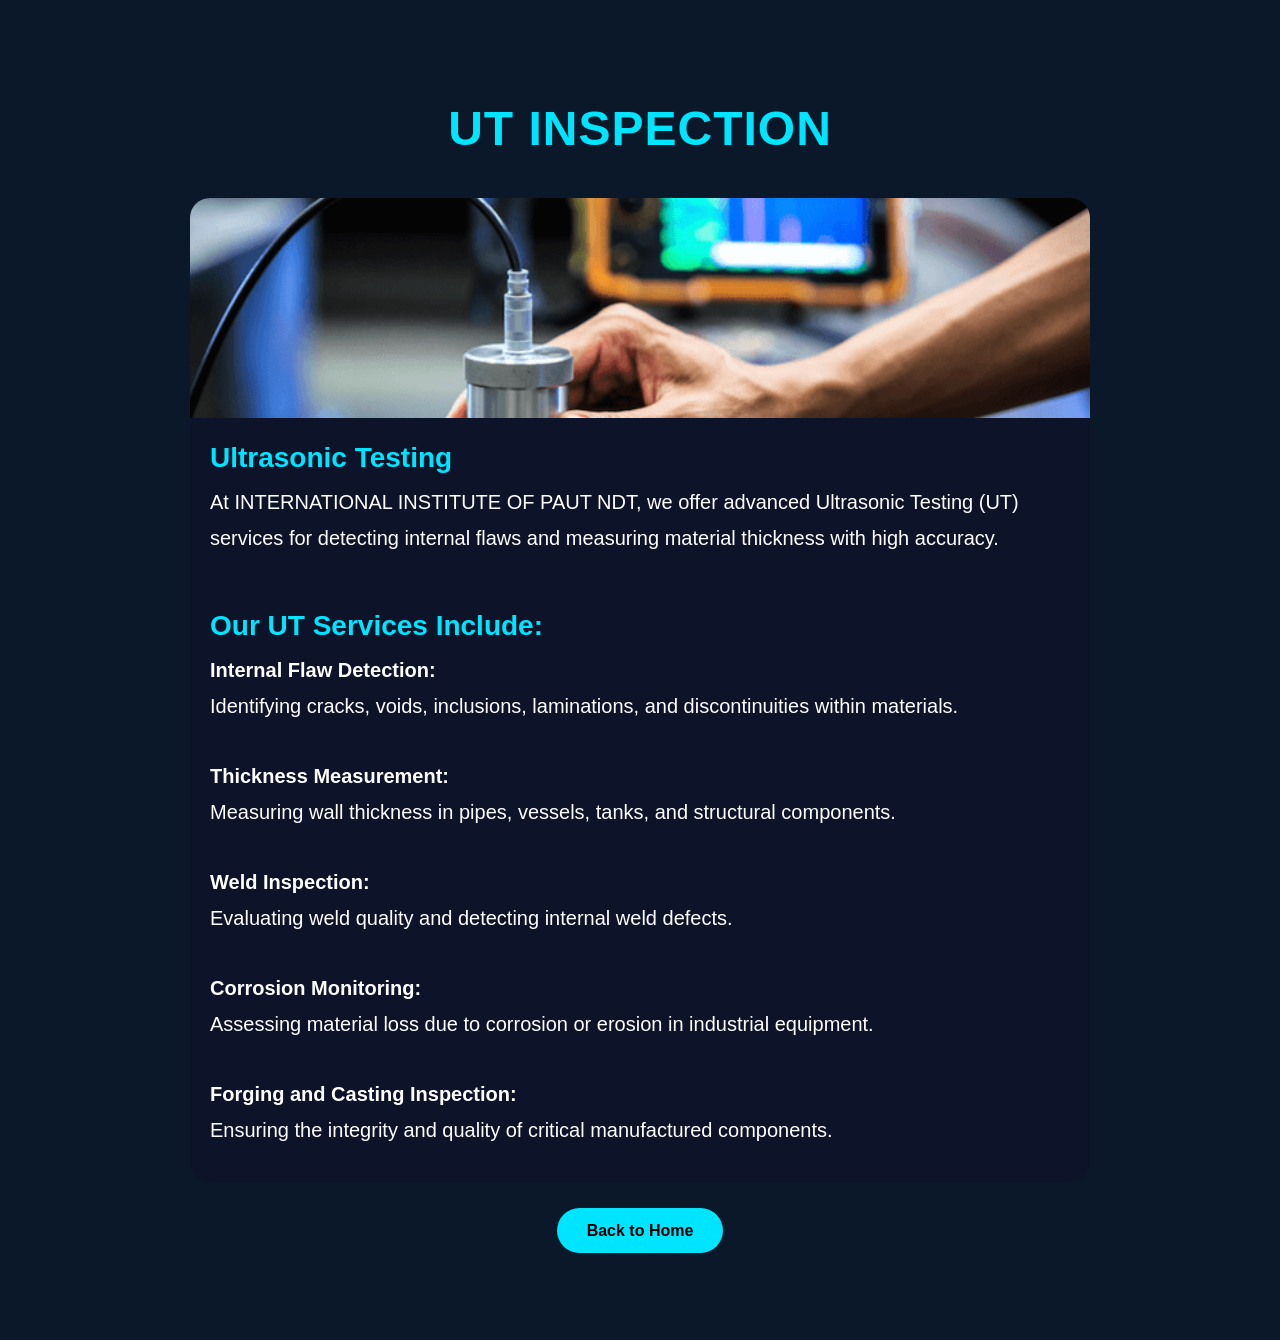
<file: ut-inspection.html>
<!DOCTYPE html>
<html lang="en">
<head>
    <meta charset="UTF-8">
    <meta name="viewport" content="width=device-width, initial-scale=1.0">
    <title>UT Inspection</title>
    <link rel="stylesheet" href="style.css">
</head>
<body>

<section class="training-section">
    <h1 class="section-title">UT INSPECTION</h1>

    <div class="service-card" style="max-width:900px; margin:auto;">
        <img src="what-is-ultrasonic-testing.png" alt="UT Inspection">

        <h3>Ultrasonic Testing</h3>

        <p class="typing-text">
            At INTERNATIONAL INSTITUTE OF PAUT NDT, we offer advanced Ultrasonic Testing (UT) services for detecting internal flaws and measuring material thickness with high accuracy.
        </p>

        <h3>Our UT Services Include:</h3>

        <p class="typing-text"><strong>Internal Flaw Detection:</strong><br>Identifying cracks, voids, inclusions, laminations, and discontinuities within materials.</p>

        <p class="typing-text"><strong>Thickness Measurement:</strong><br>Measuring wall thickness in pipes, vessels, tanks, and structural components.</p>

        <p class="typing-text"><strong>Weld Inspection:</strong><br>Evaluating weld quality and detecting internal weld defects.</p>

        <p class="typing-text"><strong>Corrosion Monitoring:</strong><br>Assessing material loss due to corrosion or erosion in industrial equipment.</p>

        <p class="typing-text"><strong>Forging and Casting Inspection:</strong><br>Ensuring the integrity and quality of critical manufactured components.</p>
    </div>

    <div style="text-align:center; margin-top:40px;">
        <a href="index.html" class="btn">Back to Home</a>
    </div>
</section>

</body>
</html>
</file>
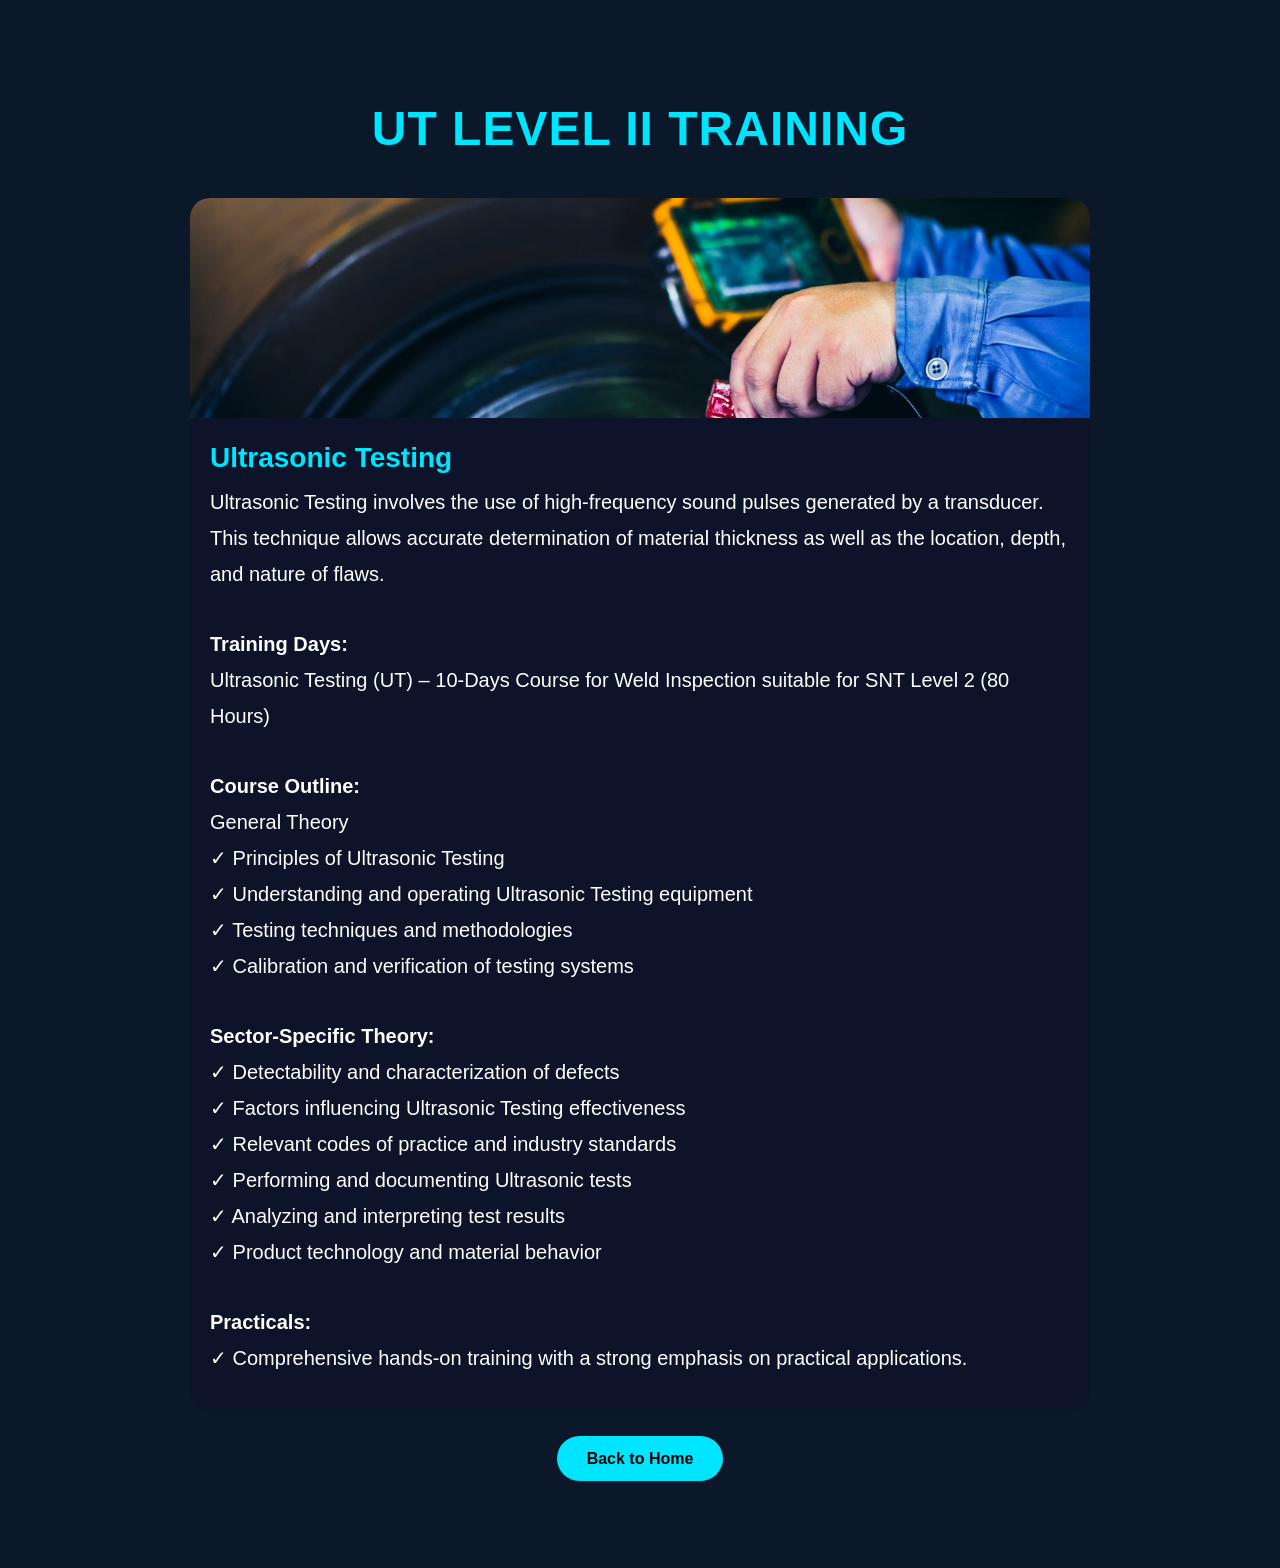
<file: ut.html>
<!DOCTYPE html>
<html lang="en">
<head>
    <meta charset="UTF-8">
    <meta name="viewport" content="width=device-width, initial-scale=1.0">
    <title>UT Level II Training</title>
    <link rel="stylesheet" href="style.css">
</head>
<body>

<section class="training-section">

    <h1 class="section-title">UT LEVEL II TRAINING</h1>

    <div class="service-card" style="max-width:900px; margin:auto;">

        <img src="Testing-NDT-Testing-Ultrasonic-Testing-scaled.jpg" alt="UT Training">

        <h3>Ultrasonic Testing</h3>

        <p class="typing-text">
            Ultrasonic Testing involves the use of high-frequency sound pulses generated by a transducer. This technique allows accurate determination of material thickness as well as the location, depth, and nature of flaws.
        </p>

        <p class="typing-text">
            <strong>Training Days:<br></strong>
            Ultrasonic Testing (UT) – 10-Days Course for Weld Inspection suitable for SNT Level 2 (80 Hours)
        </p>

        <p class="typing-text">
            <strong>Course Outline:<br></strong>
            General Theory<br>
            ✓ Principles of Ultrasonic Testing<br>
            ✓ Understanding and operating Ultrasonic Testing equipment<br>
            ✓ Testing techniques and methodologies<br>
            ✓ Calibration and verification of testing systems<br>
        </p>

        <p class="typing-text">
            <strong>Sector-Specific Theory:<br></strong>
            ✓ Detectability and characterization of defects<br>
            ✓ Factors influencing Ultrasonic Testing effectiveness<br>
            ✓ Relevant codes of practice and industry standards<br>
            ✓ Performing and documenting Ultrasonic tests<br>
            ✓ Analyzing and interpreting test results<br>
            ✓ Product technology and material behavior<br>
        </p>

        <p class="typing-text">
            <strong>Practicals:<br></strong>
            ✓ Comprehensive hands-on training with a strong emphasis on practical applications.
        </p>

    </div>

    <div style="text-align:center; margin-top:40px;">
        <a href="index.html" class="btn">Back to Home</a>
    </div>

</section>

</body>
</html>
</file>
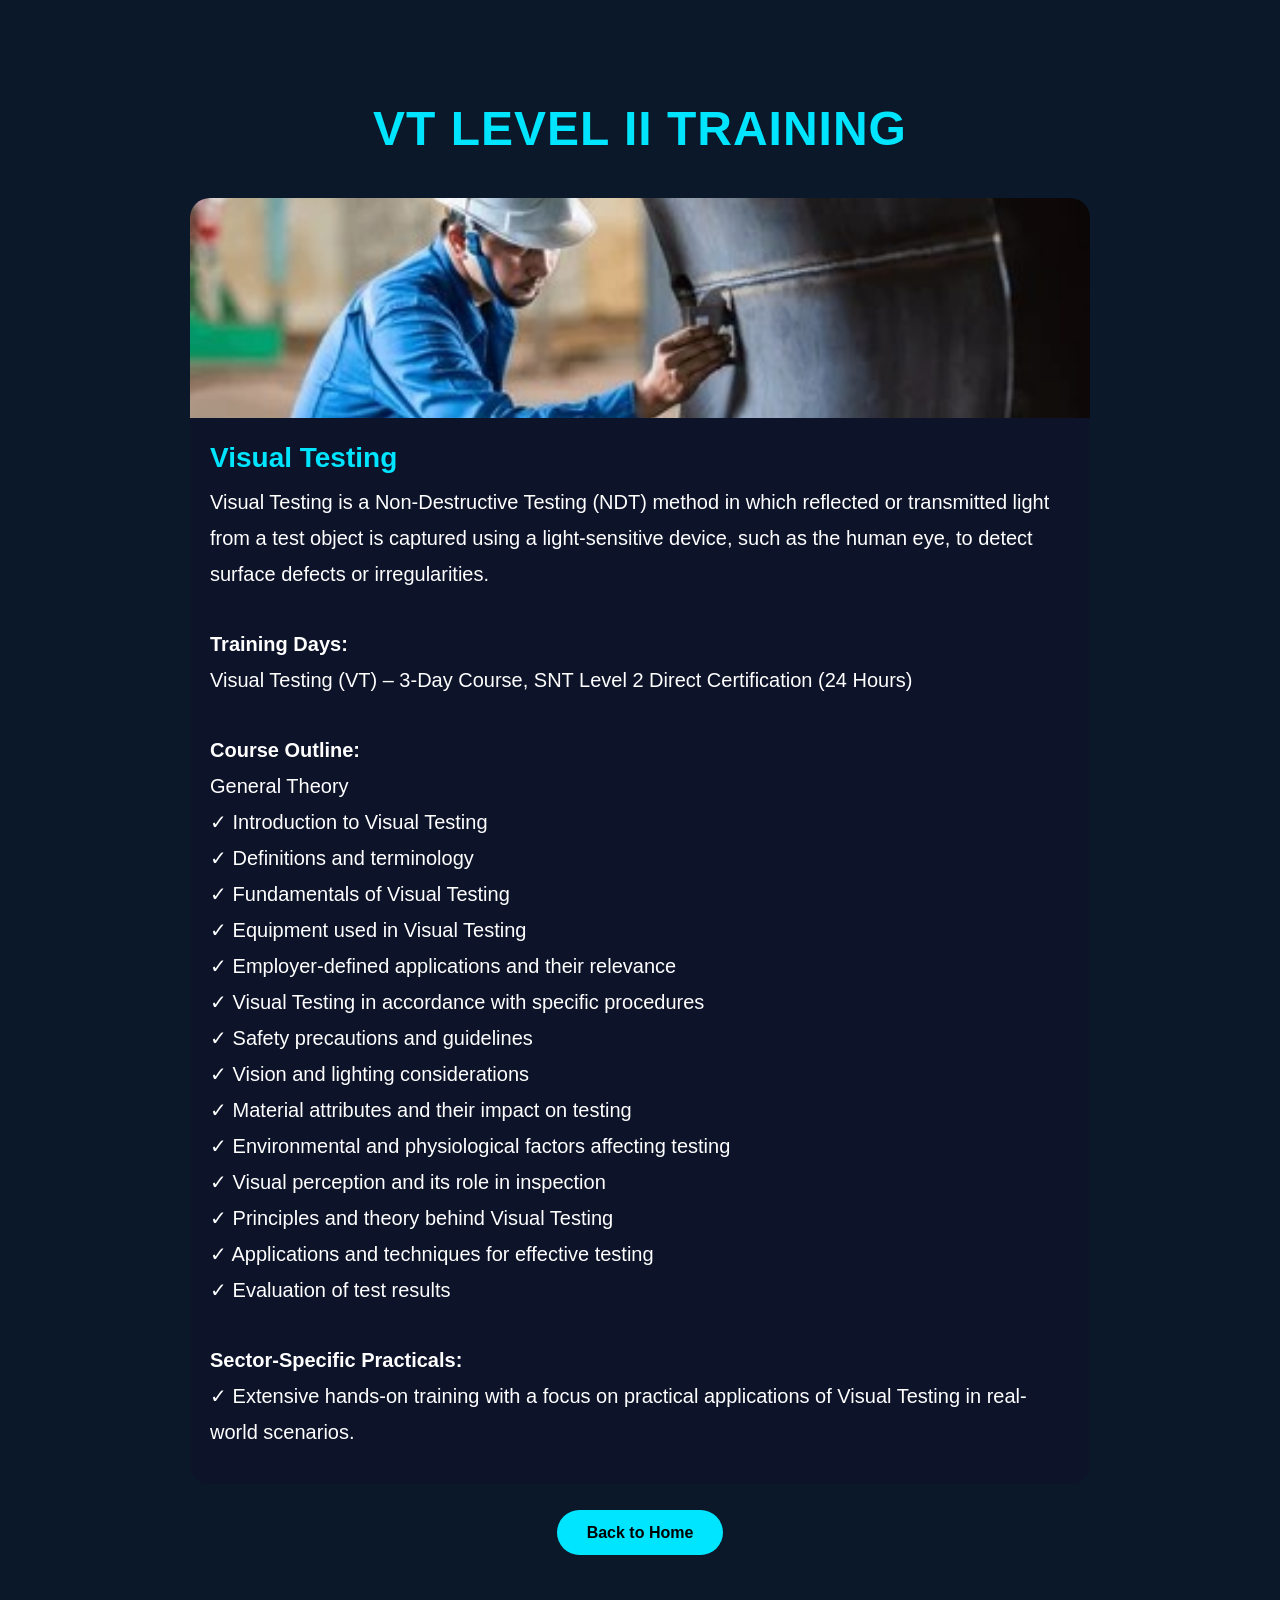
<file: vt.html>
<!DOCTYPE html>
<html lang="en">
<head>
    <meta charset="UTF-8">
    <meta name="viewport" content="width=device-width, initial-scale=1.0">
    <title>VT Level II Training</title>
    <link rel="stylesheet" href="style.css">
</head>
<body>

<section class="training-section">

    <h1 class="section-title">VT LEVEL II TRAINING</h1>

    <div class="service-card" style="max-width:900px; margin:auto;">

        <img src="qc-technician-inspector-using-welding-260nw-2308785221.jpg" alt="VT Training">

        <h3>Visual Testing</h3>

        <p class="typing-text">
            Visual Testing is a Non-Destructive Testing (NDT) method in which reflected or transmitted light from a test object is captured using a light-sensitive device, such as the human eye, to detect surface defects or irregularities.
        </p>

        <p class="typing-text">
            <strong>Training Days:<br></strong>
            Visual Testing (VT) – 3-Day Course, SNT Level 2 Direct Certification (24 Hours)
        </p>

        <p class="typing-text">
            <strong>Course Outline:<br></strong>
            General Theory<br>
            ✓ Introduction to Visual Testing<br>
            ✓ Definitions and terminology<br>
            ✓ Fundamentals of Visual Testing<br>
            ✓ Equipment used in Visual Testing<br>
            ✓ Employer-defined applications and their relevance<br>
            ✓ Visual Testing in accordance with specific procedures<br>
            ✓ Safety precautions and guidelines<br>
            ✓ Vision and lighting considerations<br>
            ✓ Material attributes and their impact on testing<br>
            ✓ Environmental and physiological factors affecting testing<br>
            ✓ Visual perception and its role in inspection<br>
            ✓ Principles and theory behind Visual Testing<br>
            ✓ Applications and techniques for effective testing<br>
            ✓ Evaluation of test results<br>
        </p>

        <p class="typing-text">
            <strong>Sector-Specific Practicals:<br></strong>
            ✓ Extensive hands-on training with a focus on practical applications of Visual Testing in real-world scenarios.
        </p>

    </div>

    <div style="text-align:center; margin-top:40px;">
        <a href="index.html" class="btn">Back to Home</a>
    </div>

</section>

</body>
</html>
</file>
<file: style.css>
*{
    margin:0;
    padding:0;
    box-sizing:border-box;
    scroll-behavior:smooth;
}

body{
    font-family:'Poppins',sans-serif;
    background:#0b1829;
    color:rgb(255, 255, 255);
}

header{
    width:100%;
    padding:20px 8%;
    display:flex;
    justify-content:space-between;
    align-items:center;
    position:absolute;
    top:0;
    z-index:1000;
    background:rgba(0,0,0,0.7);
    backdrop-filter:blur(10px);
}

.logo{
    font-size:20px;
    font-weight:700;
    color:#00e5ff;
}

nav a{
    margin-left:20px;
    text-decoration:none;
    color:white;
    transition:0.3s;
}

nav a:hover{
    color:#00e5ff;
}

.hero{
    height:100vh;
    background:url("Asset-Integrity-Management-scaled.webp" );
    background-size:cover;
    background-position:center;
    display:flex;
    justify-content:center;
    align-items:center;
    position:relative;
    text-align:center;
}

.overlay{
    position:absolute;
    width:100%;
    height:100%;
    background:rgba(0,0,0,0.75);
}

.hero-content{
    position:relative;
    z-index:2;
    animation:fadeUp 2s ease;
}

.hero-content h1{
    font-size:65px;
    color:#00e5ff;
    margin-bottom:20px;
    text-shadow:0 0 20px #00e5ff;
}

.hero-content p{
    font-size:22px;
    margin-bottom:30px;
}

.hero-buttons{
    display:flex;
    justify-content:center;
    gap:20px;
    flex-wrap:wrap;
}

.btn{
    padding:14px 30px;
    background:#00e5ff;
    color:black;
    text-decoration:none;
    border-radius:40px;
    font-weight:700;
    transition:0.4s;
}

.btn:hover{
    transform:scale(1.1);
}

.btn2{
    background:transparent;
    border:2px solid #00e5ff;
    color:white;
}

.highlight-section{
    display:grid;
    grid-template-columns:repeat(auto-fit,minmax(220px,1fr));
    gap:25px;
    padding:80px 8%;
}

.highlight-card{
    background:#0d1329;
    padding:40px 20px;
    border-radius:20px;
    text-align:center;
    transition:0.4s;
    border:1px solid #1d2b53;
}

.highlight-card:hover{
    transform:translateY(-10px);
}

.highlight-card h2{
    font-size:45px;
    color:#00e5ff;
    margin-bottom:10px;
}

.main-highlight{
    background:linear-gradient(135deg,#00e5ff,#0066ff);
}

.main-highlight h2,
.main-highlight p{
    color:white;
}
  .section-title{
    font-size:48px;
    font-weight:700;

    text-align:center;

    color:#00e5ff;

    margin-bottom:40px;

    letter-spacing:1px;

    line-height:1.2;
}

.inspection-section,
.training-section,
.methods-section,
.map-section{
    padding:100px 8%;
    min-height:100vh;
    display:flex;
    flex-direction:column;
    justify-content:center;
}

.service-container{
    display:grid;
    grid-template-columns:repeat(auto-fit,minmax(280px,1fr));
    gap:30px;
}

.service-card{
    background:#0d1329;
    border-radius:20px;
    overflow:hidden;
    transition:0.4s;
}

.service-card:hover{
    transform:translateY(-10px);
}

.service-card img{
    width:100%;
    height:220px;
    object-fit:cover;
}

.service-card h3{
    font-size:28px;
    color:#00e5ff;
    padding:20px 20px 10px;
}

.service-card p{
    padding:0 20px 30px;
    line-height:1.8;
}

.paut-card{
    border:2px solid #00e5ff;
    box-shadow:0 0 25px #00e5ff;
}

.training-text{
    text-align:center;
    max-width:900px;
    margin:auto;
    margin-bottom:50px;
    font-size:20px;
}
.training-grid{
    width:100%;
    margin-top:50px;
}

.top-training-row{
    display:flex;
    justify-content:center;
    align-items:center;
    gap:25px;
    flex-wrap:wrap;
}

.bottom-training-row{
    display:flex;
    justify-content:center;
    align-items:center;
    gap:25px;
    margin-top:30px;
}
.training-grid{
    display:flex;
    justify-content:center;
    align-items:center;
    flex-wrap:wrap;
    gap:30px;

    margin-top:60px;
}

.training-card{
    position:relative;

    width:250px;
    height:180px;

    border-radius:25px;

    overflow:hidden;

    text-decoration:none;

    display:flex;
    justify-content:center;
    align-items:center;

    transition:0.5s;

    background:#111;
}

.training-card img{
    position:absolute;

    width:100%;
    height:100%;

    object-fit:cover;
}

.card-overlay{
    position:absolute;

    width:100%;
    height:100%;

    background:rgba(0,0,0,0.45);
}

.training-card h3{
    position:relative;

    z-index:2;

    color:white;

    font-size:30px;

    font-weight:700;

    text-align:center;

    text-shadow:0 0 10px rgba(0,0,0,0.8);
}

.training-card:hover{
    transform:translateY(-12px) scale(1.05);

    box-shadow:0 0 25px #00e5ff;
}

.special-card{
    border:2px solid #00e5ff;
}
.training-box{
    width:220px;
    height:130px;

    background:#0d1329;

    border-radius:20px;

    display:flex;
    justify-content:center;
    align-items:center;

    text-decoration:none;
    color:white;

    font-size:22px;
    font-weight:600;

    transition:0.4s;
}

.training-box:hover{
    transform:translateY(-10px);
    box-shadow:0 0 20px #00e5ff;
}

.special{
    background:linear-gradient(135deg,#00c6ff,#0072ff);
}

.training-box{
    background:#0d1329;
    padding:35px;
    border-radius:18px;
    text-align:center;
    font-size:24px;
    font-weight:600;
    transition:0.4s;

    text-decoration:none;
    color:white;

    display:flex;
    justify-content:center;
    align-items:center;

    width:220px;
    height:130px;
}

.training-box:hover{
    transform:translateY(-10px);
    box-shadow:0 0 20px #00e5ff;
}

.special{
    background:linear-gradient(135deg,#00c6ff,#0072ff);
    color:white;
}

.training-box{
    background:#0d1329;
    padding:35px;
    border-radius:18px;
    text-align:center;
    font-size:24px;
    font-weight:600;
    transition:0.4s;
    
}

.training-box:hover{
    transform:scale(1.05);
}

.special{
    background:linear-gradient(135deg,#00e5ff,#0066ff);
}

.method-list{
    display:grid;
    grid-template-columns:repeat(auto-fit,minmax(250px,1fr));
    gap:25px;
    .training-grid{
    display:flex;
    justify-content:center;
    align-items:center;
    flex-wrap:wrap;
    gap:25px;
    margin-top:50px;
}
}

.method-item{
    background:#0d1329;
    padding:30px;
    border-radius:18px;
    font-size:22px;
}

.map-text{
    text-align:center;
    margin-bottom:30px;
}

footer{
    background:#02040d;
    text-align:center;
    padding:50px 20px;
}

footer h2{
    color:#00e5ff;
    margin-bottom:15px;
}

@keyframes fadeUp{
    from{
        opacity:0;
        transform:translateY(50px);
    }

    to{
        opacity:1;
        transform:translateY(0);
    }
}

@media(max-width:768px){

    .hero-content h1{
        font-size:38px;
    }

    nav{
        display:none;
    }

}
@media(max-width:768px){

    .section-title{
        font-size:32px;
    }

}
.typing-text{
    display:inline-block;

    overflow:hidden;

    animation:fadeTyping 3s ease forwards;

    font-size:20px;

    line: height 1.9;

    color:white;

    position:relative;
}

.typing-text::after{

    content:"";

    position:absolute;

    right:-5px;
    top:0;

    width:3px;
    height:100%;

    background:#00e5ff;

    animation:blink 0.7s infinite;
}

@keyframes fadeTyping{

    from{
        opacity:0;

        transform:translateY(30px);
    }

    to{
        opacity:1;

        transform:translateY(0);
    }

}

@keyframes blink{

    50%{
        opacity:0;
    }

}
.service-link{
    text-decoration:none;
    color:white;
    display:block;

    transition:all 0.4s ease;
}

.service-link:hover{

    transform:
    translateY(-15px)
    scale(1.05);

    box-shadow:
    0 0 20px #00e5ff,
    0 0 40px #00e5ff;

}
.service-link:active{

    transform:
    scale(0.95);

}
.logo{
    display:flex;
    align-items:center;
    gap:12px;
}

.logo img{
    width:90px;
    height:auto;
}
.logo{
    display:flex;          /* logo + text side by side */
    align-items:center;    /* vertical center alignment */
    gap:15px;              /* logo and text space */
}

.logo img{
    width:px;
    height:auto;
}

.logo-text{
    font-family:'Poppins', sans-serif;   /* font */
    font-size:22px;                      /* text size */
    font-weight:600;                     /* bold */
    color:#00f3fc;
    margin:0;
}
.address-box{
    max-width:900px;
    margin:0 auto 35px;
    padding:30px;
    background:#0d1329;
    border:1px solid #00e5ff;
    border-radius:20px;
    text-align:center;
    box-shadow:0 0 20px rgba(0,229,255,0.25);
}

.address-box h3{
    color:#00e5ff;
    font-size:28px;
    margin-bottom:15px;
}

.address-box p{
    color:white;
    font-size:18px;
    line-height:1.8;
}

.map-container{
    width:90%;
    max-width:1200px;
    margin:0 auto;
    border-radius:20px;
    overflow:hidden;
    border:2px solid #00e5ff;
    box-shadow:0 0 25px rgba(0,229,255,0.35);
}
.map-section{
    padding:120px 8% 90px;
    background:#0b1829;
}

.location-layout{
    display:grid;
    grid-template-columns:1.2fr 1fr;
    gap:35px;
    align-items:stretch;
    width:100%;
    max-width:1350px;
    margin:0 auto 80px;
}

.map-container{
    width:100%;
    height:520px;
    border-radius:22px;
    overflow:hidden;
    border:2px solid #00e5ff;
    box-shadow:0 0 30px rgba(0,229,255,0.45);
    background:#0d1329;
}

.map-container iframe{
    width:100%;
    height:100%;
    display:block;
    border:0;
}

.reach-box{
    min-height:520px;
    background:#0d1329;
    border:2px solid #00e5ff;
    border-radius:22px;
    padding:35px;
    box-shadow:0 0 30px rgba(0,229,255,0.35);
}

.reach-box h3{
    color:#00e5ff;
    font-size:32px;
    margin-bottom:25px;
}

.reach-box p{
    color:white;
    font-size:17px;
    line-height:1.75;
    margin-bottom:22px;
}

.reach-box strong{
    color:#00e5ff;
}

footer{
    margin-top:0;
    padding:60px 20px;
}

.reach-box{
    background:#0d1329;
    border:2px solid #00e5ff;
    border-radius:20px;
    padding:30px;
    box-shadow:0 0 25px rgba(0,229,255,0.25);
}

.reach-box h3{
    color:#00e5ff;
    font-size:30px;
    margin-bottom:20px;
}

.reach-box p{
    color:white;
    font-size:16px;
    line-height:1.7;
    margin-bottom:18px;
}

.reach-box strong{
    color:#00e5ff;
}

@media(max-width:900px){
    .location-layout{
        grid-template-columns:1fr;
    }
}
@media(max-width:900px){

    .location-layout{
        grid-template-columns:1fr;
        margin-bottom:60px;
    }

    .map-container{
        height:380px;
    }

    .reach-box{
        min-height:auto;
    }
}
.map-section{
    margin-top: 10px;
}
/* CONTACT SECTION FIX */

#contact{
    scroll-margin-top:140px;
}

.map-section{
    min-height:auto !important;
    display:block !important;
    padding:150px 8% 80px !important;
    background:#0b1829;
}

.map-section .section-title{
    margin-bottom:25px;
    font-size:46px;
}

.address-box{
    max-width:850px;
    margin:0 auto 35px;
    padding:25px 30px;
    background:#0d1329;
    border:1px solid #00e5ff;
    border-radius:20px;
    text-align:center;
    box-shadow:0 0 25px rgba(0,229,255,0.30);
}

.address-box h3{
    color:#00e5ff;
    font-size:26px;
    margin-bottom:15px;
}

.address-box p{
    color:white;
    font-size:17px;
    line-height:1.7;
    margin-bottom:8px;
}

.location-layout{
    display:grid;
    grid-template-columns:1.15fr 1fr;
    gap:35px;
    align-items:stretch;
    width:100%;
    max-width:1350px;
    margin:0 auto;
}

.map-container{
    width:100%;
    height:430px;
    border-radius:22px;
    overflow:hidden;
    border:2px solid #00e5ff;
    box-shadow:0 0 30px rgba(0,229,255,0.40);
    background:#0d1329;
}

.map-container iframe{
    width:100%;
    height:100%;
    display:block;
    border:0;
}

.reach-box{
    min-height:430px;
    background:#0d1329;
    border:2px solid #00e5ff;
    border-radius:22px;
    padding:32px;
    box-shadow:0 0 30px rgba(0,229,255,0.30);
}

.reach-box h3{
    color:#00e5ff;
    font-size:30px;
    margin-bottom:22px;
}

.reach-box p{
    color:white;
    font-size:16px;
    line-height:1.65;
    margin-bottom:17px;
}

.reach-box strong{
    color:#00e5ff;
}

/* Mobile */
@media(max-width:900px){

    .map-section{
        padding:130px 6% 60px !important;
    }

    .location-layout{
        grid-template-columns:1fr;
    }

    .map-container{
        height:360px;
    }

    .reach-box{
        min-height:auto;
    }

    .map-section .section-title{
        font-size:34px;
    }
}
/* FINAL CONTACT SECTION RESPONSIVE FIX */

#contact{
    scroll-margin-top:0;
}

.map-section{
    display:block !important;
    min-height:auto !important;
    padding:0 8% 90px !important;
    background:#0b1829;
}

.location-intro{
    min-height:100vh;
    display:flex;
    flex-direction:column;
    justify-content:center;
    align-items:center;
    padding-top:90px;
}

.location-intro .section-title{
    font-size:52px;
    margin-bottom:30px;
}

.location-intro .address-box{
    width:100%;
    max-width:900px;
    padding:35px 30px;
    background:#0d1329;
    border:2px solid #00e5ff;
    border-radius:22px;
    text-align:center;
    box-shadow:0 0 30px rgba(0,229,255,0.35);
}

.location-intro .address-box h3{
    color:#00e5ff;
    font-size:28px;
    margin-bottom:18px;
}

.location-intro .address-box p{
    color:white;
    font-size:18px;
    line-height:1.8;
    margin-bottom:10px;
}

.map-reach-section{
    min-height:100vh;
    display:grid;
    grid-template-columns:1.15fr 1fr;
    gap:35px;
    align-items:center;
    width:100%;
    max-width:1350px;
    margin:0 auto;
    padding:80px 0 40px;
}

.map-container{
    width:100%;
    height:520px;
    border-radius:22px;
    overflow:hidden;
    border:2px solid #00e5ff;
    box-shadow:0 0 30px rgba(0,229,255,0.40);
    background:#0d1329;
}

.map-container iframe{
    width:100%;
    height:100%;
    display:block;
    border:0;
}

.reach-box{
    min-height:520px;
    background:#0d1329;
    border:2px solid #00e5ff;
    border-radius:22px;
    padding:35px;
    box-shadow:0 0 30px rgba(0,229,255,0.30);
}

.reach-box h3{
    color:#00e5ff;
    font-size:32px;
    margin-bottom:25px;
}

.reach-box p{
    color:white;
    font-size:17px;
    line-height:1.75;
    margin-bottom:20px;
}

.reach-box strong{
    color:#00e5ff;
}

/* Tablet & Mobile */
@media(max-width:900px){

    .map-section{
        padding:0 6% 70px !important;
    }

    .location-intro{
        min-height:100vh;
        padding-top:80px;
    }

    .location-intro .section-title{
        font-size:36px;
    }

    .location-intro .address-box h3{
        font-size:22px;
    }

    .location-intro .address-box p{
        font-size:15px;
    }

    .map-reach-section{
        min-height:auto;
        grid-template-columns:1fr;
        padding:60px 0 20px;
    }

    .map-container{
        height:380px;
    }

    .reach-box{
        min-height:auto;
    }
}
.menu-icon{
    display:none;
    font-size:34px;
    color:#00e5ff;
    cursor:pointer;
    z-index:10001;
}

@media(max-width:768px){

    header{
        position:fixed;
        padding:15px 5%;
    }

    .logo img{
        width:65px;
    }

    .logo-text{
        font-size:14px;
        max-width:210px;
    }

    .menu-icon{
        display:block;
    }

    nav{
        position:absolute;
        top:95px;
        right:5%;
        width:220px;
        background:#020b1f;
        border:1px solid #00e5ff;
        border-radius:15px;
        padding:20px;
        display:none;
        flex-direction:column;
        box-shadow:0 0 25px rgba(0,229,255,0.35);
    }

    nav.active{
        display:flex;
    }

    nav a{
        margin:12px 0;
        font-size:18px;
        color:white;
    }
}
.whatsapp-float{
    position:fixed;
    width:65px;
    height:65px;
    bottom:25px;
    right:25px;
    z-index:9999;
}

.whatsapp-float img{
    width:100%;
    border-radius:50%;
    box-shadow:0 0 20px rgba(37,211,102,.7);
    transition:.3s;
}

.whatsapp-float:hover img{
    transform:scale(1.1);
}
.enquiry-form{
    max-width:850px;
    margin:80px auto;
    padding:40px;
    background:#0d1329;
    border:2px solid #00e5ff;
    border-radius:25px;
}

.enquiry-form h2{
    text-align:center;
    color:#00e5ff;
    margin-bottom:30px;
}

.enquiry-form form{
    display:flex;
    flex-direction:column;
    gap:18px;
}

.enquiry-form input,
.enquiry-form select,
.enquiry-form textarea{

    width:100%;
    padding:15px;

    background:#08101f;

    border:1px solid #00e5ff;

    border-radius:12px;

    color:white;
}

.enquiry-form button{

    padding:15px;

    background:#00e5ff;

    color:black;

    font-weight:700;

    border:none;

    border-radius:12px;

    cursor:pointer;

    transition:.3s;
}

.enquiry-form button:hover{
    transform:scale(1.03);
}
.contact-buttons{
    display:flex;
    justify-content:center;
    align-items:center;
    gap:15px;
    flex-wrap:wrap;
    margin-top:25px;
}

.contact-btn{
    padding:14px 25px;
    text-decoration:none;
    color:white;
    background:#08101f;
    border:2px solid #00e5ff;
    border-radius:50px;
    font-weight:600;
    transition:.3s;
}

.contact-btn:hover{
    background:#00e5ff;
    color:#000;
    transform:translateY(-4px);
}

.whatsapp-btn{
    border-color:#25D366;
}

.whatsapp-btn:hover{
    background:#25D366;
    color:white;
}
/* FLOATING CALL BUTTON */

.call-float{

    position:fixed;

    width:65px;
    height:65px;

    bottom:105px;
    right:25px;

    z-index:9999;
}

.call-float img{

    width:100%;
    height:100%;

    border-radius:50%;

    background:#007bff;

    padding:12px;

    box-shadow:
    0 0 15px rgba(0,123,255,.6);

    transition:.3s;
}

.call-float:hover img{

    transform:scale(1.1);

    box-shadow:
    0 0 25px rgba(0,123,255,.9);

}
</file>
